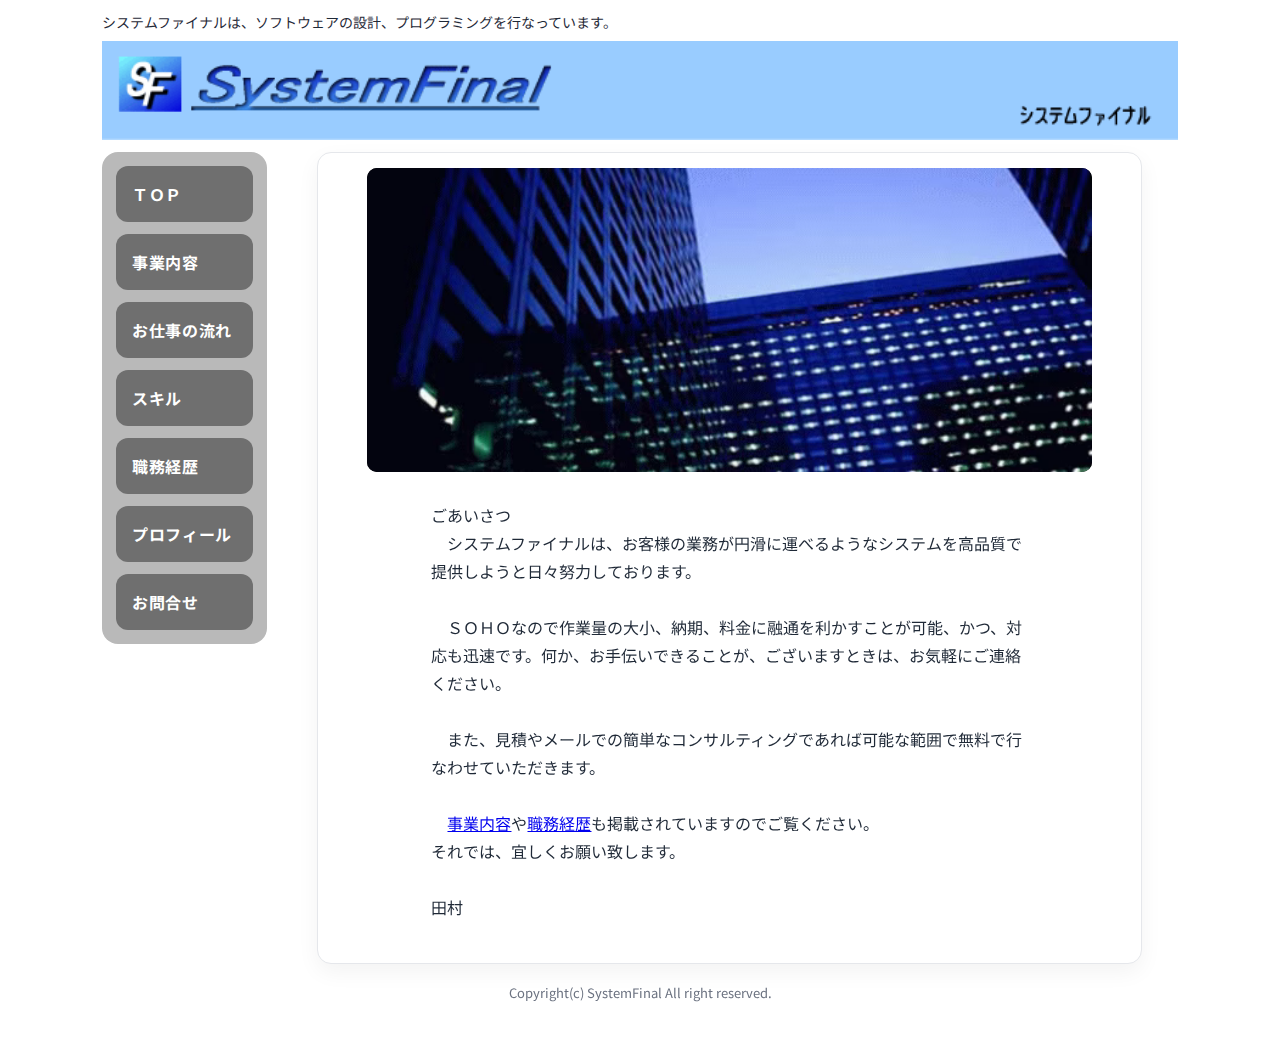
<file: index.html>
<!doctype html>
<html lang="ja">
<head>
<meta charset="UTF-8">
<meta name="viewport" content="width=device-width, initial-scale=1.0">
<title>Ｃ／Ｓ、ＷＥＢのデータベースシステム構築 :: システムファイナル （SOHO）</title>
<meta name="description" content="業務系システム／Web／データベース設計・開発（SystemFinal）">
<meta name="keywords" content="SOHO,se,在宅,請負,system,web,VB,.NET,asp,php,java,jsp,database,db,sql,mdb,excel,access,sqlserver,oracle,mysql,postgresql,データベース,ネットワーク,インターネット,イントラネット,ソフトウェア,コンサルティング,パソコン,コンピュータ,川崎,東急東横線,情報システム,システム開発">
<link rel="stylesheet" href="style.css">
<link href="https://fonts.googleapis.com/css2?family=Noto+Sans+JP:wght@400;600;700&display=swap" rel="stylesheet">
</head>
<body>
<div class="sf-shell">
  <div class="sf-topline">システムファイナルは、ソフトウェアの設計、プログラミングを行なっています。</div>
  <div class='sf-banner'><img src='SystemFinal_Banner.gif' alt='SystemFinal'></div>

  <div class="sf-layout">
    <aside class="sf-sidebar">
      <nav id="menu1">
        <ul>
	  <li><a href="index.html">ＴＯＰ</a></li>
	  <li><a href="sub1.html">事業内容</a></li>
	  <li><a href="sub2.html">お仕事の流れ</a></li>
	  <li><a href="sub3.html">スキル</a></li>
	  <li><a href="sub4.html">職務経歴</a></li>
	  <li><a href="sub5.html">プロフィール</a></li>
	  <li><a href="sub7.html">お問合せ</a></li>
	  </ul>
      </nav>
    </aside>

    <main class="sf-main">
      <div class="sf-card">
        <TABLE class="sf-page-title" border="0" align="center" bgcolor="#ffffff">
        <TBODY>
          <TR>
            <TD align="center" valign="middle" bgcolor="#ffffff" width="24"></TD>
            <TD width="596">
		
<div class="sf-hero">
  <video class="sf-hero-video" autoplay loop muted playsinline>
    <source src="TopImage.webm" type="video/webm">
    <!-- Fallback (if video not supported) -->
  </video>
</div>

            </TD>
            <TD align="center" valign="middle" bgcolor="#ffffff" width="24"></TD>
          </TR>
        </TBODY>
      </TABLE>

      <TABLE border="0" align="center" cellpadding="0" cellspacing="0" class="hpb-lb-tb1">
        <TBODY>

          <TR>
            <TD colspan="2" class="hpb-lb-tb1-cell3"><BR>


            <TABLE width="596" border="0" cellpadding="0" cellspacing="0">
              <TBODY>
                <TR>
                  <TD class="hpb-subh02-cell0">ごあいさつ</TD>
                </TR>
              </TBODY>
            </TABLE>

            <TABLE width="596" border="0" cellpadding="0" cellspacing="0">
              <TBODY>
                <TR>
                  <TD align="left" valign="top" class="hpb-dp-tb1-cell0"  width="396">
                  　システムファイナルは、お客様の業務が円滑に運べるようなシステムを高品質で提供しようと日々努力しております。<BR><BR>
                  　ＳＯＨＯなので作業量の大小、納期、料金に融通を利かすことが可能、かつ、対応も迅速です。何か、お手伝いできることが、ございますときは、お気軽にご連絡ください。<BR><BR>
                  　また、見積やメールでの簡単なコンサルティングであれば可能な範囲で無料で行なわせていただきます。<BR><BR>
　<a href="sub1.html" class="hpb-vmenu1-link0a">事業内容</a>や<a href="sub4.html" class="hpb-vmenu1-link0a">職務経歴</a>も掲載されていますのでご覧ください。<BR>
                  それでは、宜しくお願い致します。<BR><BR>田村</TD>
                </TR>
              </TBODY>
            </TABLE>

            <BR>

            </TD>
          </TR>

        </TBODY>
      </TABLE>
      </div>
    </main>
  </div>

  <div class="sf-footer">Copyright(c) SystemFinal All right reserved.</div>
</div>

<script>
  // Slow down hero video to ~1/3 speed
  (function(){
    const sfVideo = document.querySelector('.sf-hero-video');
    if (sfVideo) sfVideo.playbackRate = 0.0625;
  })();
</script>

</body>
</html>
</file>
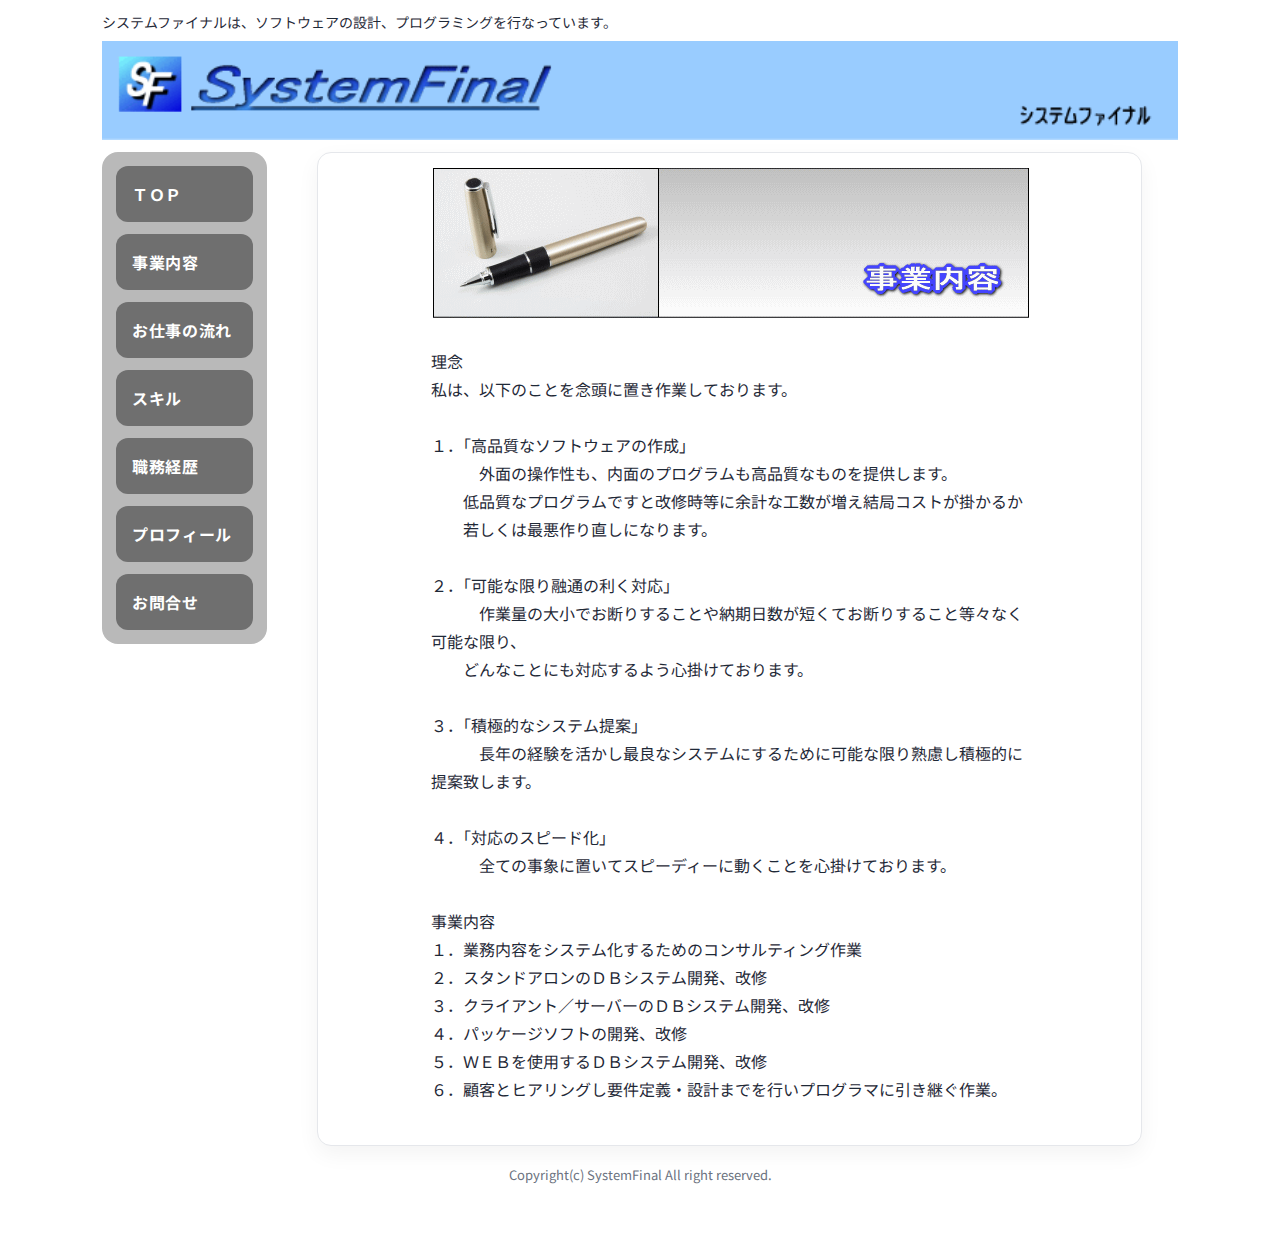
<file: sub1.html>
<!doctype html>
<html lang="ja">
<head>
<meta charset="UTF-8">
<meta name="viewport" content="width=device-width, initial-scale=1.0">
<title>Ｃ／Ｓ、ＷＥＢのデータベースシステム構築 :: システムファイナル （SOHO）</title>
<meta name="description" content="業務系システム／Web／データベース設計・開発（SystemFinal）">
<meta name="keywords" content="SOHO,se,在宅,請負,system,web,VB,.NET,asp,php,java,jsp,database,db,sql,mdb,access,sqlserver,oracle,mysql,postgresql,データベース,ネットワーク,インターネット,イントラネット,ソフトウェア,コンサルティング,パソコン,コンピュータ,川崎,東急東横線,情報システム,システム開発">
<link rel="stylesheet" href="style.css">
<link href="https://fonts.googleapis.com/css2?family=Noto+Sans+JP:wght@400;600;700&display=swap" rel="stylesheet">
</head>
<body>
<div class="sf-shell">
  <div class="sf-topline">システムファイナルは、ソフトウェアの設計、プログラミングを行なっています。</div>
  <div class='sf-banner'><img src='SystemFinal_Banner.gif' alt='SystemFinal'></div>

  <div class="sf-layout">
    <aside class="sf-sidebar">
      <nav id="menu1">
        <ul>
	  <li><a href="index.html">ＴＯＰ</a></li>
	  <li><a href="sub1.html">事業内容</a></li>
	  <li><a href="sub2.html">お仕事の流れ</a></li>
	  <li><a href="sub3.html">スキル</a></li>
	  <li><a href="sub4.html">職務経歴</a></li>
	  <li><a href="sub5.html">プロフィール</a></li>
	  <li><a href="sub7.html">お問合せ</a></li>
	  </ul>
      </nav>
    </aside>

    <main class="sf-main">
      <div class="sf-card">
        <TABLE class="sf-page-title" border="0" align="center" bgcolor="#ffffff">
        <TBODY>
          <TR>
            <TD align="center" valign="middle" bgcolor="#ffffff" width="24"></TD>
            <TD width="596"><IMG src="Jigyounaiyou.gif" alt="事業内容" width="596" height="150"></TD>
          </TR>
        </TBODY>
      </TABLE>

      <TABLE border="0" align="center" cellpadding="0" cellspacing="0" class="hpb-lb-tb1">
        <TBODY>
          <TR>
            <TD colspan="2" class="hpb-lb-tb1-cell3"><BR>
            <TABLE width="596" border="0" cellpadding="0" cellspacing="0">
              <TBODY>
                <TR>
                  <TD class="hpb-subh02-cell0">理念</TD>
                </TR>
              </TBODY>
            </TABLE>

            <TABLE width="596" border="0" cellpadding="0" cellspacing="0">
              <TBODY>
                <TR>
                  <TD align="left" valign="top" class="hpb-dp-tb1-cell0">
私は、以下のことを念頭に置き作業しております。<BR>
<BR>
１．「高品質なソフトウェアの作成」<BR>
　　　外面の操作性も、内面のプログラムも高品質なものを提供します。<BR>
　　低品質なプログラムですと改修時等に余計な工数が増え結局コストが掛かるか<BR>
　　若しくは最悪作り直しになります。<BR>
<BR>
２．「可能な限り融通の利く対応」<BR>
　　　作業量の大小でお断りすることや納期日数が短くてお断りすること等々なく可能な限り、<BR>
　　どんなことにも対応するよう心掛けております。<BR>
<BR>
３．「積極的なシステム提案」<BR>
　　　長年の経験を活かし最良なシステムにするために可能な限り熟慮し積極的に提案致します。<BR>
<BR>
４．「対応のスピード化」<BR>
　　　全ての事象に置いてスピーディーに動くことを心掛けております。<BR>
                  </TD>
                </TR>
              </TBODY>
            </TABLE>
            <BR>

            <TABLE width="596" border="0" cellpadding="0" cellspacing="0">
              <TBODY>
                <TR>
                  <TD class="hpb-subh02-cell0">事業内容</TD>
                </TR>
              </TBODY>
            </TABLE>

            <TABLE width="596" border="0" cellpadding="0" cellspacing="0">
              <TBODY>
                <TR>
                  <TD width="596" align="left" valign="top" class="hpb-dp-tb1-cell0">
１．業務内容をシステム化するためのコンサルティング作業<BR>
２．スタンドアロンのＤＢシステム開発、改修<BR>
３．クライアント／サーバーのＤＢシステム開発、改修<BR>
４．パッケージソフトの開発、改修<BR>
５．ＷＥＢを使用するＤＢシステム開発、改修<BR>
６．顧客とヒアリングし要件定義・設計までを行いプログラマに引き継ぐ作業。<BR>
                  </TD>
                </TR>
              </TBODY>
            </TABLE>
            <BR>

            </TD>
          </TR>
        </TBODY>
      </TABLE>
      </div>
    </main>
  </div>

  <div class="sf-footer">Copyright(c) SystemFinal All right reserved.</div>
</div>
</body>
</html>
</file>
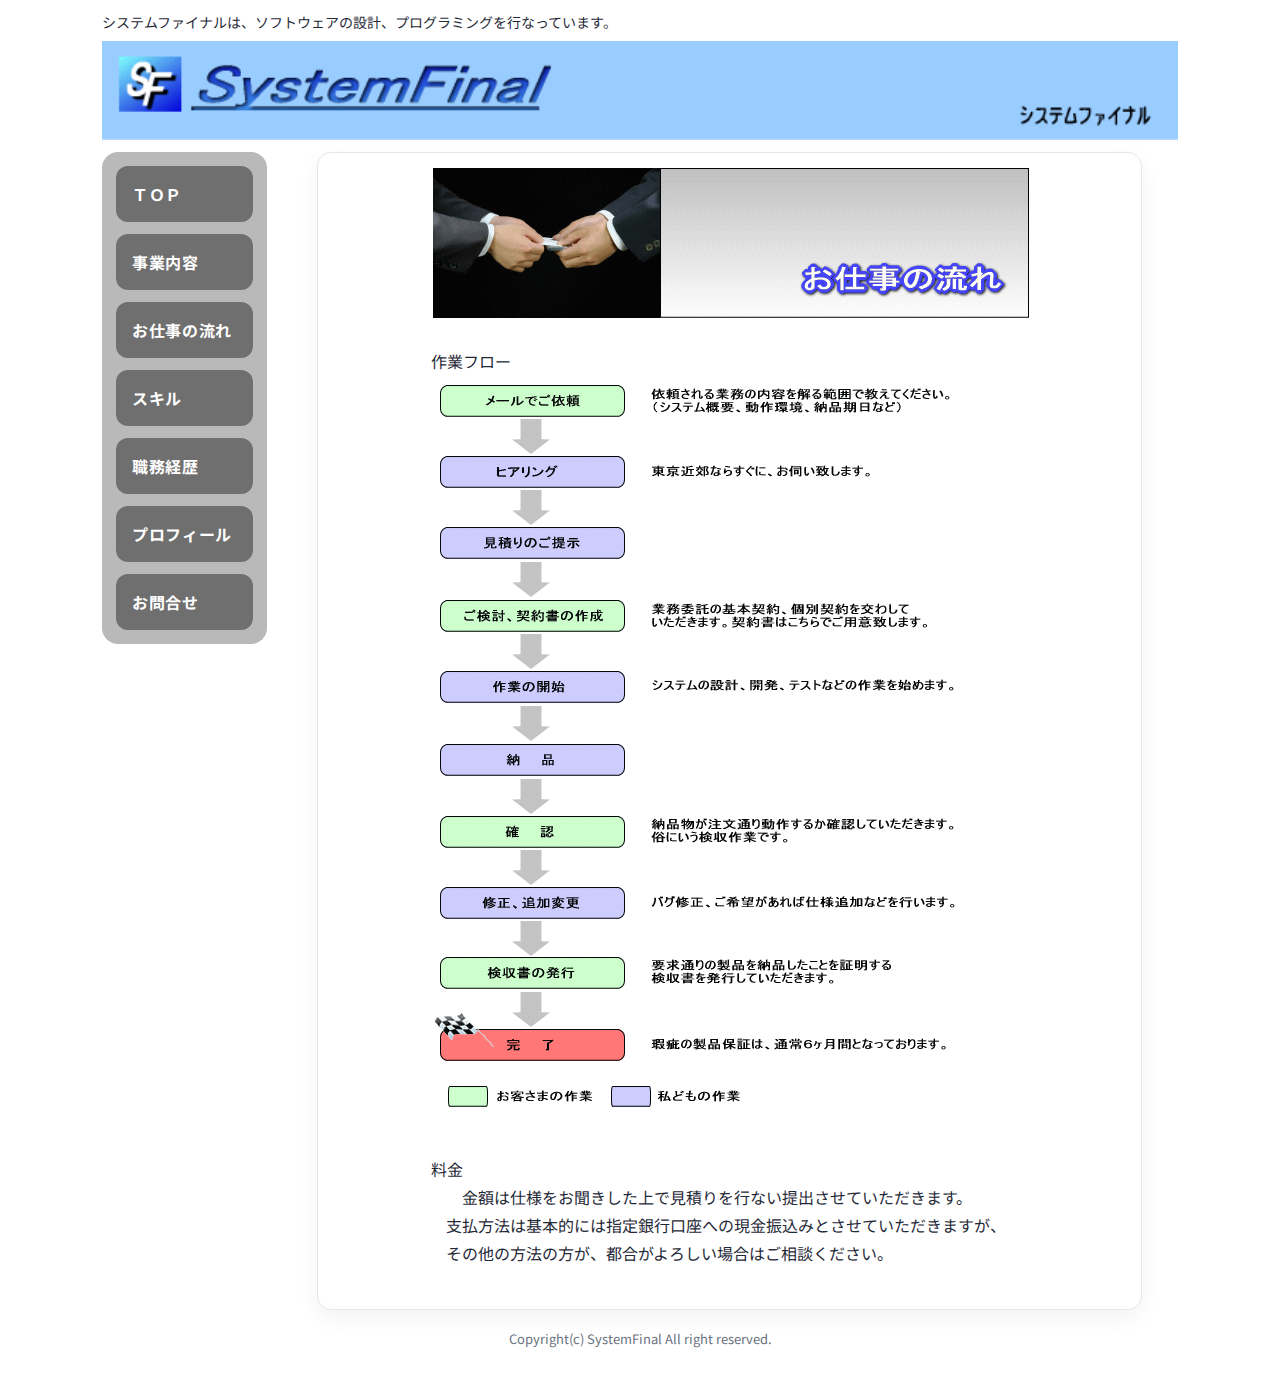
<file: sub2.html>
<!doctype html>
<html lang="ja">
<head>
<meta charset="UTF-8">
<meta name="viewport" content="width=device-width, initial-scale=1.0">
<title>Ｃ／Ｓ、ＷＥＢのデータベースシステム構築 :: システムファイナル （SOHO）</title>
<meta name="description" content="業務系システム／Web／データベース設計・開発（SystemFinal）">
<meta name="keywords" content="SOHO,se,在宅,請負,system,web,VB,.NET,asp,php,java,jsp,database,db,sql,mdb,access,sqlserver,oracle,mysql,postgresql,データベース,ネットワーク,インターネット,イントラネット,ソフトウェア,コンサルティング,パソコン,コンピュータ,川崎,東急東横線,情報システム,システム開発">
<link rel="stylesheet" href="style.css">
<link href="https://fonts.googleapis.com/css2?family=Noto+Sans+JP:wght@400;600;700&display=swap" rel="stylesheet">
</head>
<body>
<div class="sf-shell">
  <div class="sf-topline">システムファイナルは、ソフトウェアの設計、プログラミングを行なっています。</div>
  <div class='sf-banner'><img src='SystemFinal_Banner.gif' alt='SystemFinal'></div>

  <div class="sf-layout">
    <aside class="sf-sidebar">
      <nav id="menu1">
        <ul>
	  <li><a href="index.html">ＴＯＰ</a></li>
	  <li><a href="sub1.html">事業内容</a></li>
	  <li><a href="sub2.html">お仕事の流れ</a></li>
	  <li><a href="sub3.html">スキル</a></li>
	  <li><a href="sub4.html">職務経歴</a></li>
	  <li><a href="sub5.html">プロフィール</a></li>
	  <li><a href="sub7.html">お問合せ</a></li>
	  </ul>
      </nav>
    </aside>

    <main class="sf-main">
      <div class="sf-card">
        <TABLE class="sf-page-title" border="0" align="center" bgcolor="#ffffff">
        <TBODY>
          <TR>
            <TD align="center" valign="middle" bgcolor="#ffffff" width="24"></TD>
            <TD width="596"><IMG src="Nagare.gif" alt="お仕事の流れ" width="596" height="150"></TD>
          </TR>
        </TBODY>
      </TABLE>

      <TABLE border="0" align="center" cellpadding="0" cellspacing="0" class="hpb-lb-tb1">
        <TBODY>
          <TR>
            <TD colspan="2" class="hpb-lb-tb1-cell3"><BR>
            <TABLE width="596" border="0" cellpadding="0" cellspacing="0">
              <TBODY>
                <TR>
                  <TD class="hpb-subh02-cell0">作業フロー</TD>
                </TR>
              </TBODY>
            </TABLE>
            <TABLE border="0" cellpadding="0" cellspacing="0">
              <TBODY>
                <TR>
                  <TD align="left" valign="top" width="596" class="Nagarezu-TD">
                    <IMG src="JobNagareZu.gif" alt="">
                  </TD>
                </TR>
              </TBODY>
            </TABLE>
            <BR>
            <TABLE width="596" border="0" cellpadding="0" cellspacing="0">
              <TBODY>
                <TR>
                  <TD class="hpb-subh02-cell0">料金</TD>
                </TR>
              </TBODY>
            </TABLE>
            <TABLE border="0" cellpadding="0" cellspacing="0">
              <TBODY>
                <TR>
                  <TD align="left" valign="top" width="566" class="hpb-dp-tb1-cell0">　金額は仕様をお聞きした上で見積りを行ない提出させていただきます。<BR>
支払方法は基本的には指定銀行口座への現金振込みとさせていただきますが、その他の方法の方が、都合がよろしい場合はご相談ください。<BR></TD>
                </TR>
              </TBODY>
            </TABLE>
            <BR>
            </TD>
          </TR>
        </TBODY>
      </TABLE>
      </div>
    </main>
  </div>

  <div class="sf-footer">Copyright(c) SystemFinal All right reserved.</div>
</div>
</body>
</html>
</file>
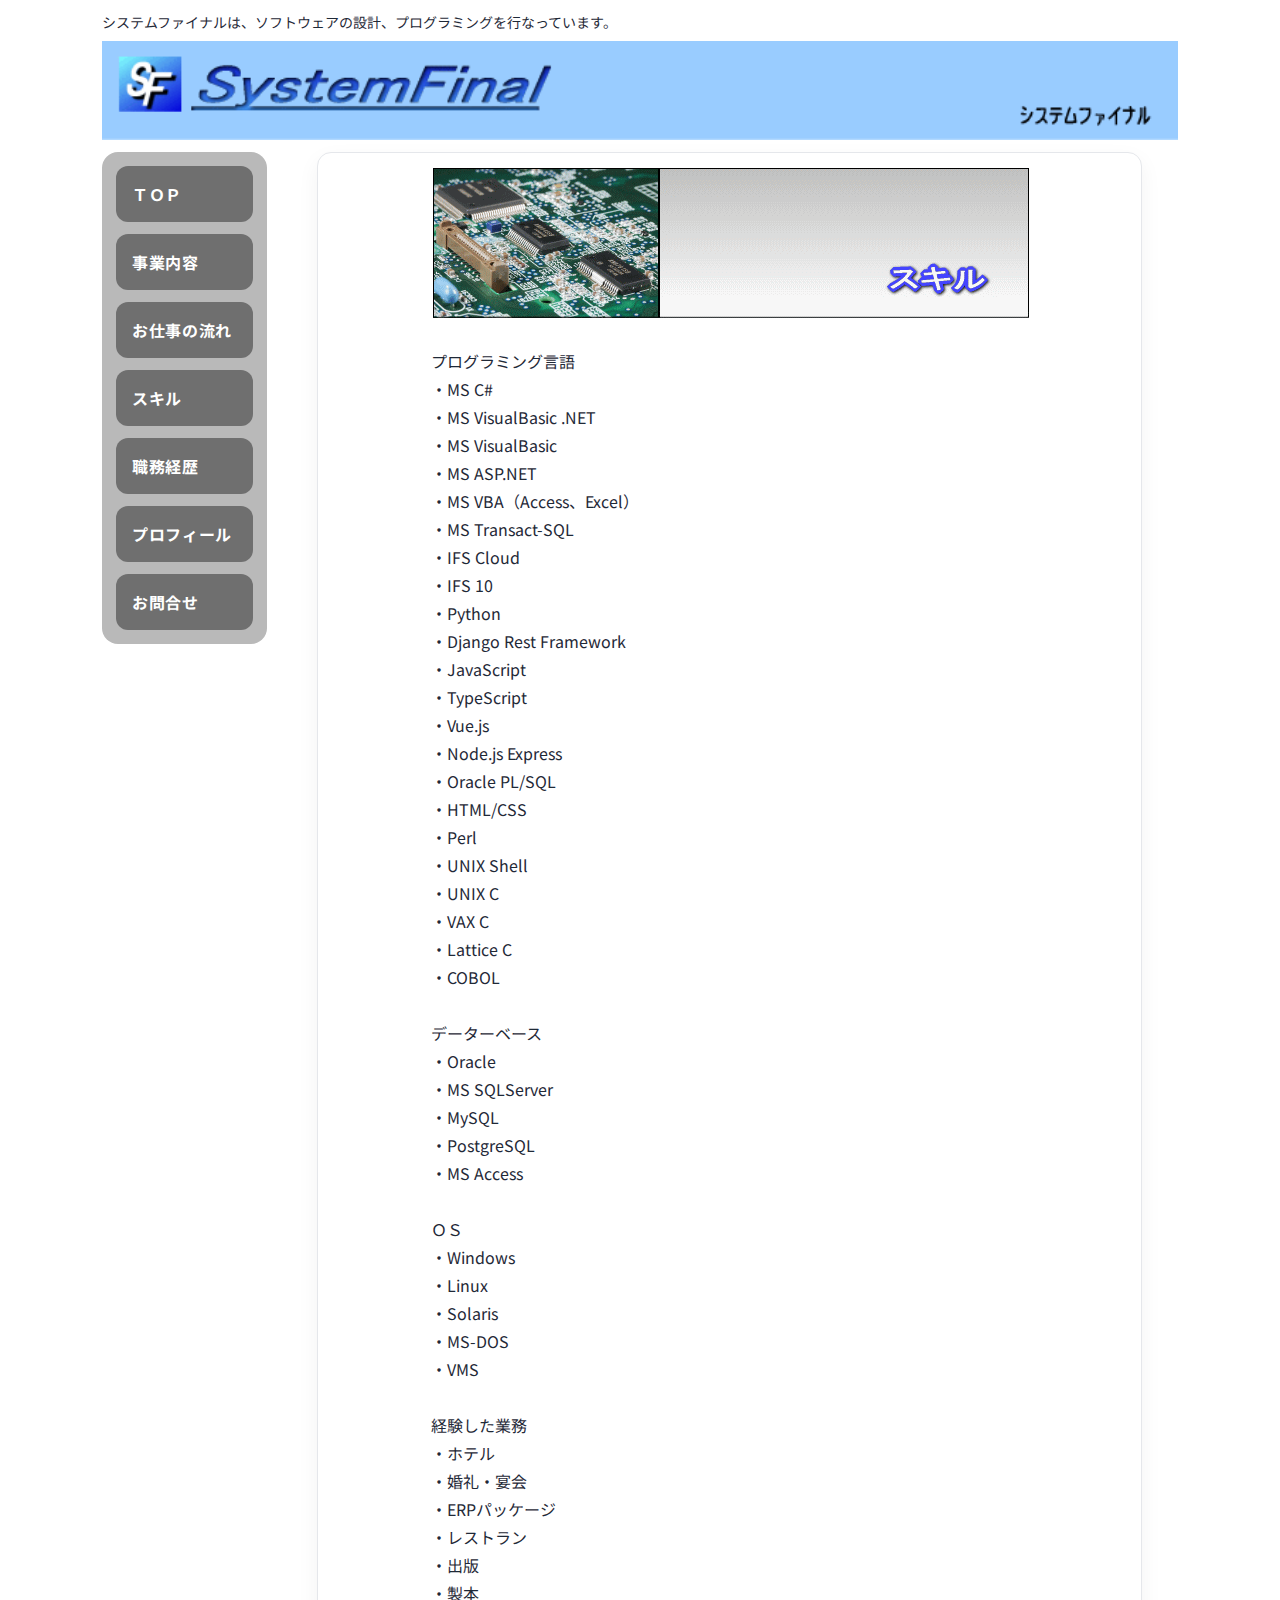
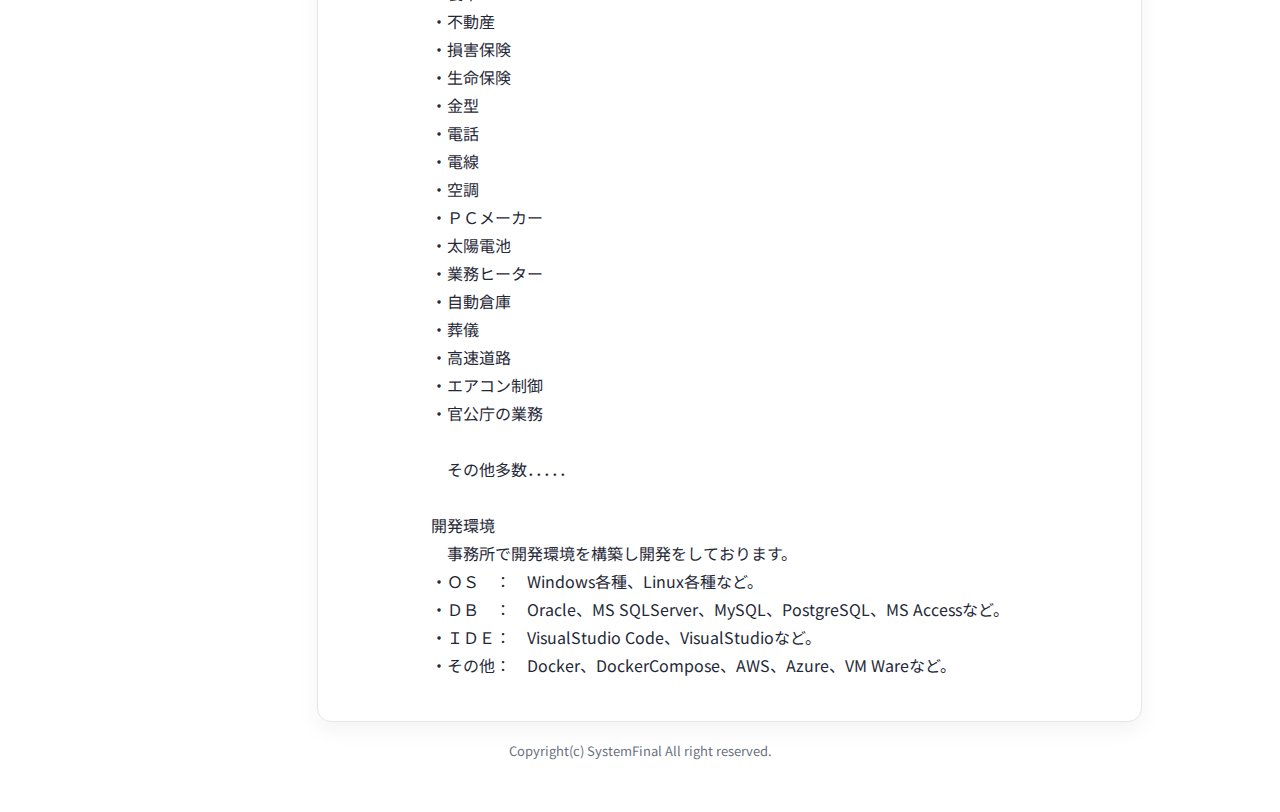
<file: sub3.html>
<!doctype html>
<html lang="ja">
<head>
<meta charset="UTF-8">
<meta name="viewport" content="width=device-width, initial-scale=1.0">
<title>Ｃ／Ｓ、ＷＥＢのデータベースシステム構築 :: システムファイナル （SOHO）</title>
<meta name="description" content="業務系システム／Web／データベース設計・開発（SystemFinal）">
<meta name="keywords" content="SOHO,se,在宅,請負,system,web,VB,.NET,asp,php,java,jsp,database,db,sql,mdb,access,sqlserver,oracle,mysql,postgresql,データベース,ネットワーク,インターネット,イントラネット,ソフトウェア,コンサルティング,パソコン,コンピュータ,川崎,東急東横線,情報システム,システム開発">
<link rel="stylesheet" href="style.css">
<link href="https://fonts.googleapis.com/css2?family=Noto+Sans+JP:wght@400;600;700&display=swap" rel="stylesheet">
</head>
<body>
<div class="sf-shell">
  <div class="sf-topline">システムファイナルは、ソフトウェアの設計、プログラミングを行なっています。</div>
  <div class='sf-banner'><img src='SystemFinal_Banner.gif' alt='SystemFinal'></div>

  <div class="sf-layout">
    <aside class="sf-sidebar">
      <nav id="menu1">
        <ul>
	  <li><a href="index.html">ＴＯＰ</a></li>
	  <li><a href="sub1.html">事業内容</a></li>
	  <li><a href="sub2.html">お仕事の流れ</a></li>
	  <li><a href="sub3.html">スキル</a></li>
	  <li><a href="sub4.html">職務経歴</a></li>
	  <li><a href="sub5.html">プロフィール</a></li>
	  <li><a href="sub7.html">お問合せ</a></li>
	  </ul>
      </nav>
    </aside>

    <main class="sf-main">
      <div class="sf-card">
        <TABLE class="sf-page-title" border="0" >
        <TBODY>
          <TR>
            <TD width="24"></TD>
            <TD width="596"><IMG src="skill.gif" alt="スキル"></TD>
          </TR>
        </TBODY>
      </TABLE>

      <TABLE border="0" cellpadding="0" cellspacing="0" class="hpb-lb-tb0">
        <TBODY>
          <TR>
            <TD colspan="2" class="hpb-lb-tb1-cell3">

            <BR>
            <TABLE width="596" border="0" cellpadding="0" cellspacing="0">
              <TBODY>
                <TR>
                  <TD class="hpb-subh02-cell0">プログラミング言語</TD>
                </TR>
              </TBODY>
            </TABLE>
            <TABLE width="596" border="0" cellpadding="0" cellspacing="0">
              <TBODY>
                <TR>
                  <TD align="left" valign="top" class="hpb-dp-tb1-cell0a">
                 ・MS C#<BR>
                 ・MS VisualBasic .NET<BR>
                 ・MS VisualBasic<BR>
                 ・MS ASP.NET<BR>
                 ・MS VBA（Access、Excel）<BR>
                 ・MS Transact-SQL<BR>
                 ・IFS Cloud<BR>
                 ・IFS 10<BR>
                 ・Python<BR>
                 ・Django Rest Framework<BR>
                 ・JavaScript<BR>
                 ・TypeScript<BR>
                 ・Vue.js<BR>
                 ・Node.js Express<BR>
                 ・Oracle PL/SQL<BR>
                 ・HTML/CSS<BR>
                 ・Perl<BR>
                 ・UNIX Shell<BR>
                 ・UNIX C<BR>
                 ・VAX C<BR>
                 ・Lattice C<BR>
                 ・COBOL<BR>
                  </TD>
                </TR>
              </TBODY>
            </TABLE>

            <BR>
            <TABLE width="596" border="0" cellpadding="0" cellspacing="0">
              <TBODY>
                <TR>
                  <TD class="hpb-subh02-cell0">データーベース</TD>
                </TR>
              </TBODY>
            </TABLE>
            <TABLE width="596" border="0" cellpadding="0" cellspacing="0">
              <TBODY>
                <TR>
                  <TD align="left" valign="top" class="hpb-dp-tb1-cell0a">
                  ・Oracle<BR>
                  ・MS SQLServer<BR>
                  ・MySQL<BR>
                  ・PostgreSQL<BR>
                  ・MS Access<BR>
                  </TD>
                </TR>
              </TBODY>
            </TABLE>

            <BR>
            <TABLE width="596" border="0" cellpadding="0" cellspacing="0">
              <TBODY>
                <TR>
                  <TD class="hpb-subh02-cell0">ＯＳ</TD>
                </TR>
              </TBODY>
            </TABLE>
            <TABLE width="596" border="0" cellpadding="0" cellspacing="0">
              <TBODY>
                <TR>
                  <TD align="left" valign="top" class="hpb-dp-tb1-cell0a">
                  ・Windows<BR>
                  ・Linux<BR>
                  ・Solaris<BR>
                  ・MS-DOS<BR>
                  ・VMS<BR>
                  </TD>
                </TR>
              </TBODY>
            </TABLE>

            <BR>
            <TABLE width="596" border="0" cellpadding="0" cellspacing="0">
              <TBODY>
                <TR>
                  <TD class="hpb-subh02-cell0">経験した業務</TD>
                </TR>
              </TBODY>
            </TABLE>
            <TABLE width="596" border="0" cellpadding="0" cellspacing="0">
              <TBODY>
                <TR>
                  <TD align="left" valign="top" class="hpb-dp-tb1-cell0a">
                  ・ホテル<BR>
                  ・婚礼・宴会<BR>
                  ・ERPパッケージ<BR>
                  ・レストラン<BR>
                  ・出版<BR>
                  ・製本<BR>
                  ・不動産<BR>
                  ・損害保険<BR>
                  ・生命保険<BR>
                  ・金型<BR>
                  ・電話<BR>
                  ・電線<BR>
                  ・空調<BR>
                  ・ＰＣメーカー<BR>
                  ・太陽電池<BR>
                  ・業務ヒーター<BR>
                  ・自動倉庫<BR>
                  ・葬儀<BR>
                  ・高速道路<BR>
                  ・エアコン制御<BR>
                  ・官公庁の業務<BR><BR>
                  　その他多数．．．．．<BR>
                  </TD>
                </TR>
              </TBODY>
            </TABLE>

            <BR>
            <TABLE width="596" border="0" cellpadding="0" cellspacing="0">
              <TBODY>
                <TR>
                  <TD class="hpb-subh02-cell0">開発環境</TD>
                </TR>
              </TBODY>
            </TABLE>
            <TABLE width="596" border="0" cellpadding="0" cellspacing="0">
              <TBODY>
                <TR>
                  <TD align="left" valign="top" class="hpb-dp-tb1-cell0a">
                  　事務所で開発環境を構築し開発をしております。<BR>
                  ・ＯＳ　：　Windows各種、Linux各種など。<BR>
                  ・ＤＢ　：　Oracle、MS SQLServer、MySQL、PostgreSQL、MS Accessなど。<BR>
                  ・ＩＤＥ：　VisualStudio Code、VisualStudioなど。<BR>
                  ・その他：　Docker、DockerCompose、AWS、Azure、VM Wareなど。<BR>
                  </TD>
                </TR>
              </TBODY>
            </TABLE>

            <BR>
            </TD>
          </TR>
        </TBODY>
      </TABLE>
      </div>
    </main>
  </div>

  <div class="sf-footer">Copyright(c) SystemFinal All right reserved.</div>
</div>
</body>
</html>
</file>
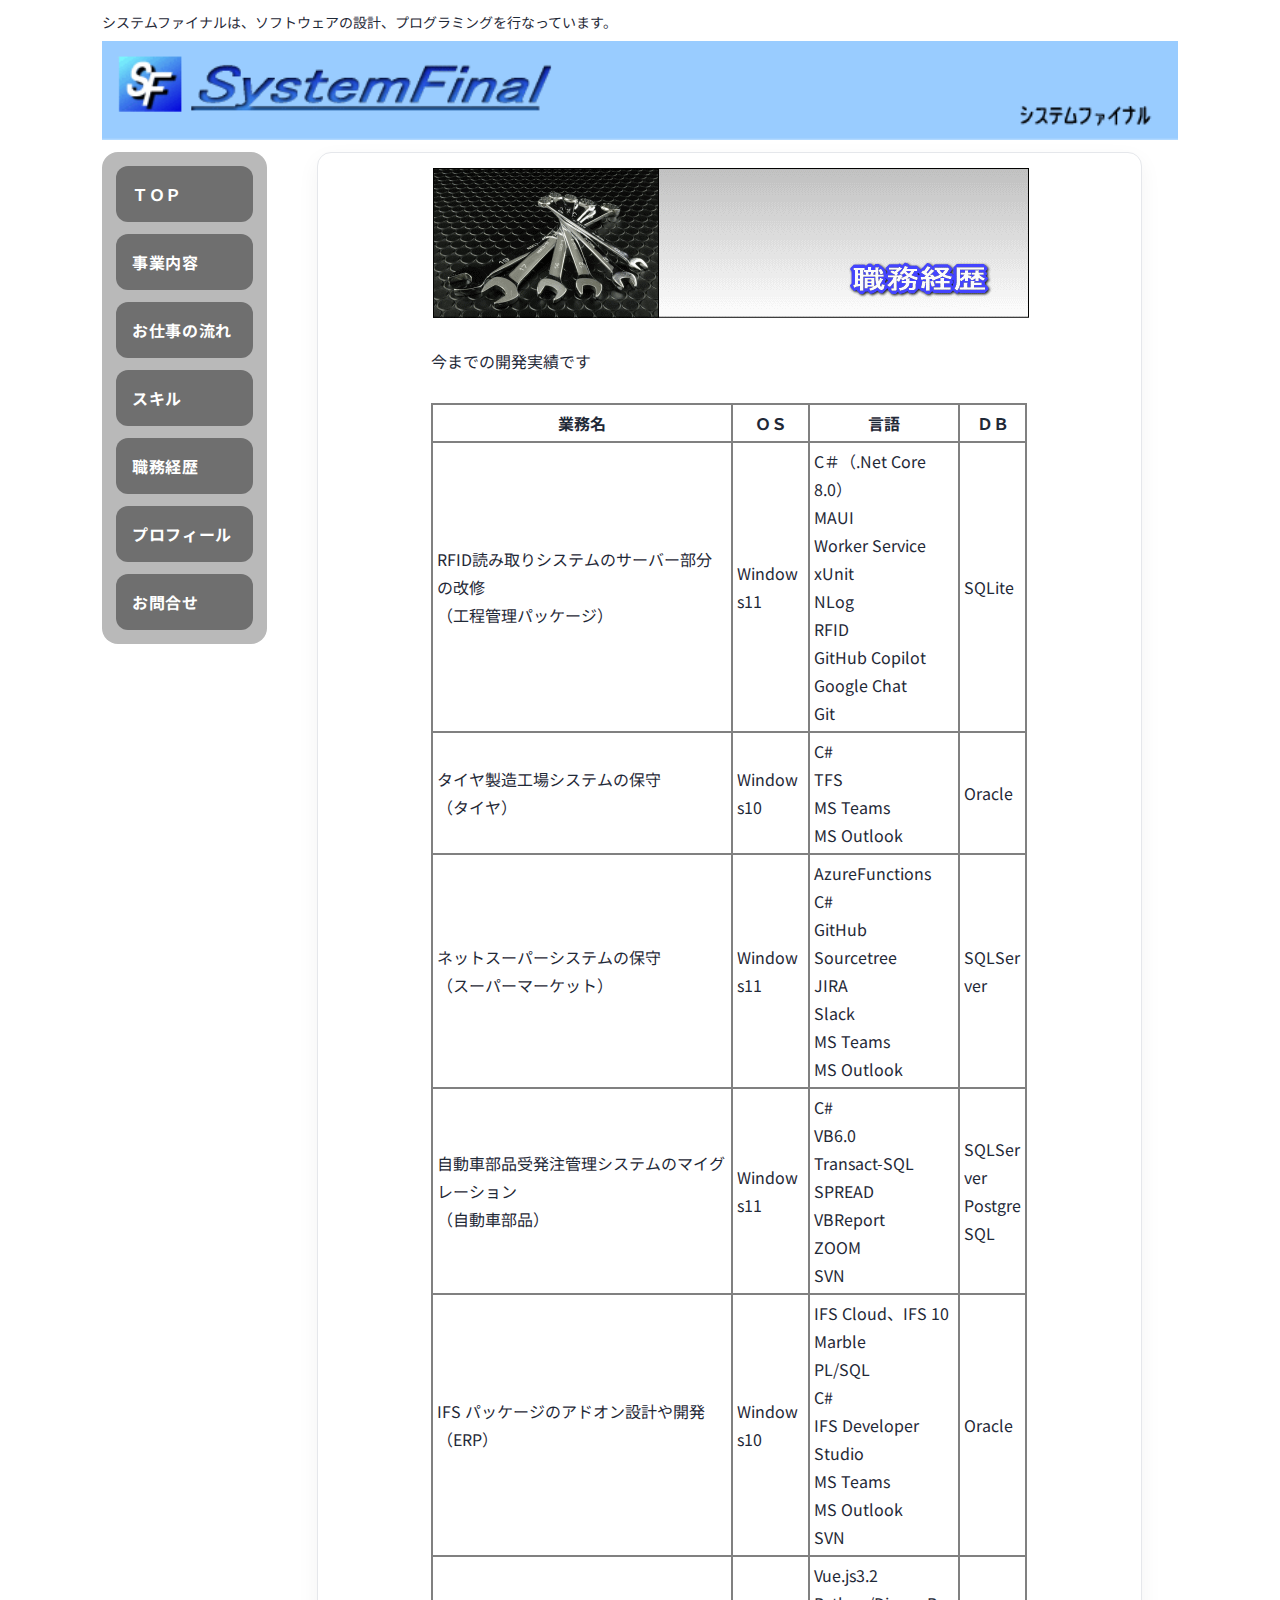
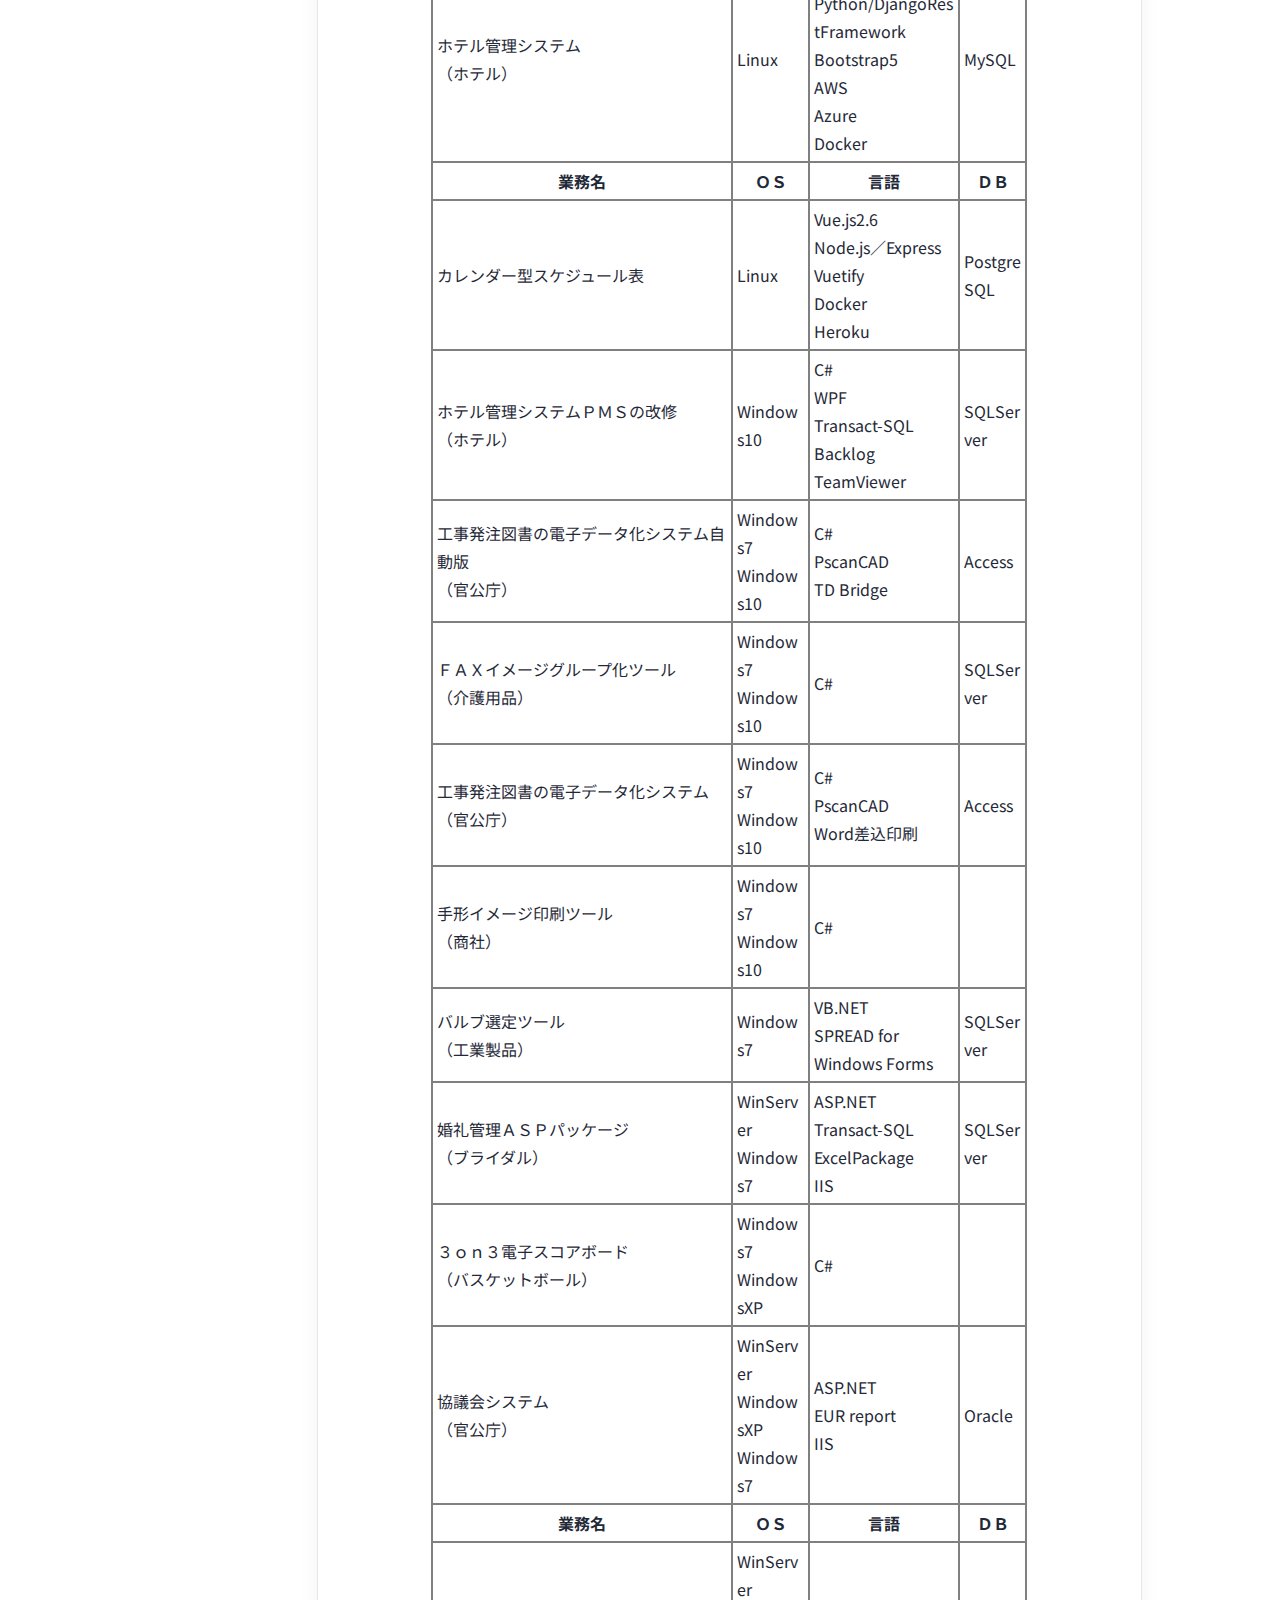
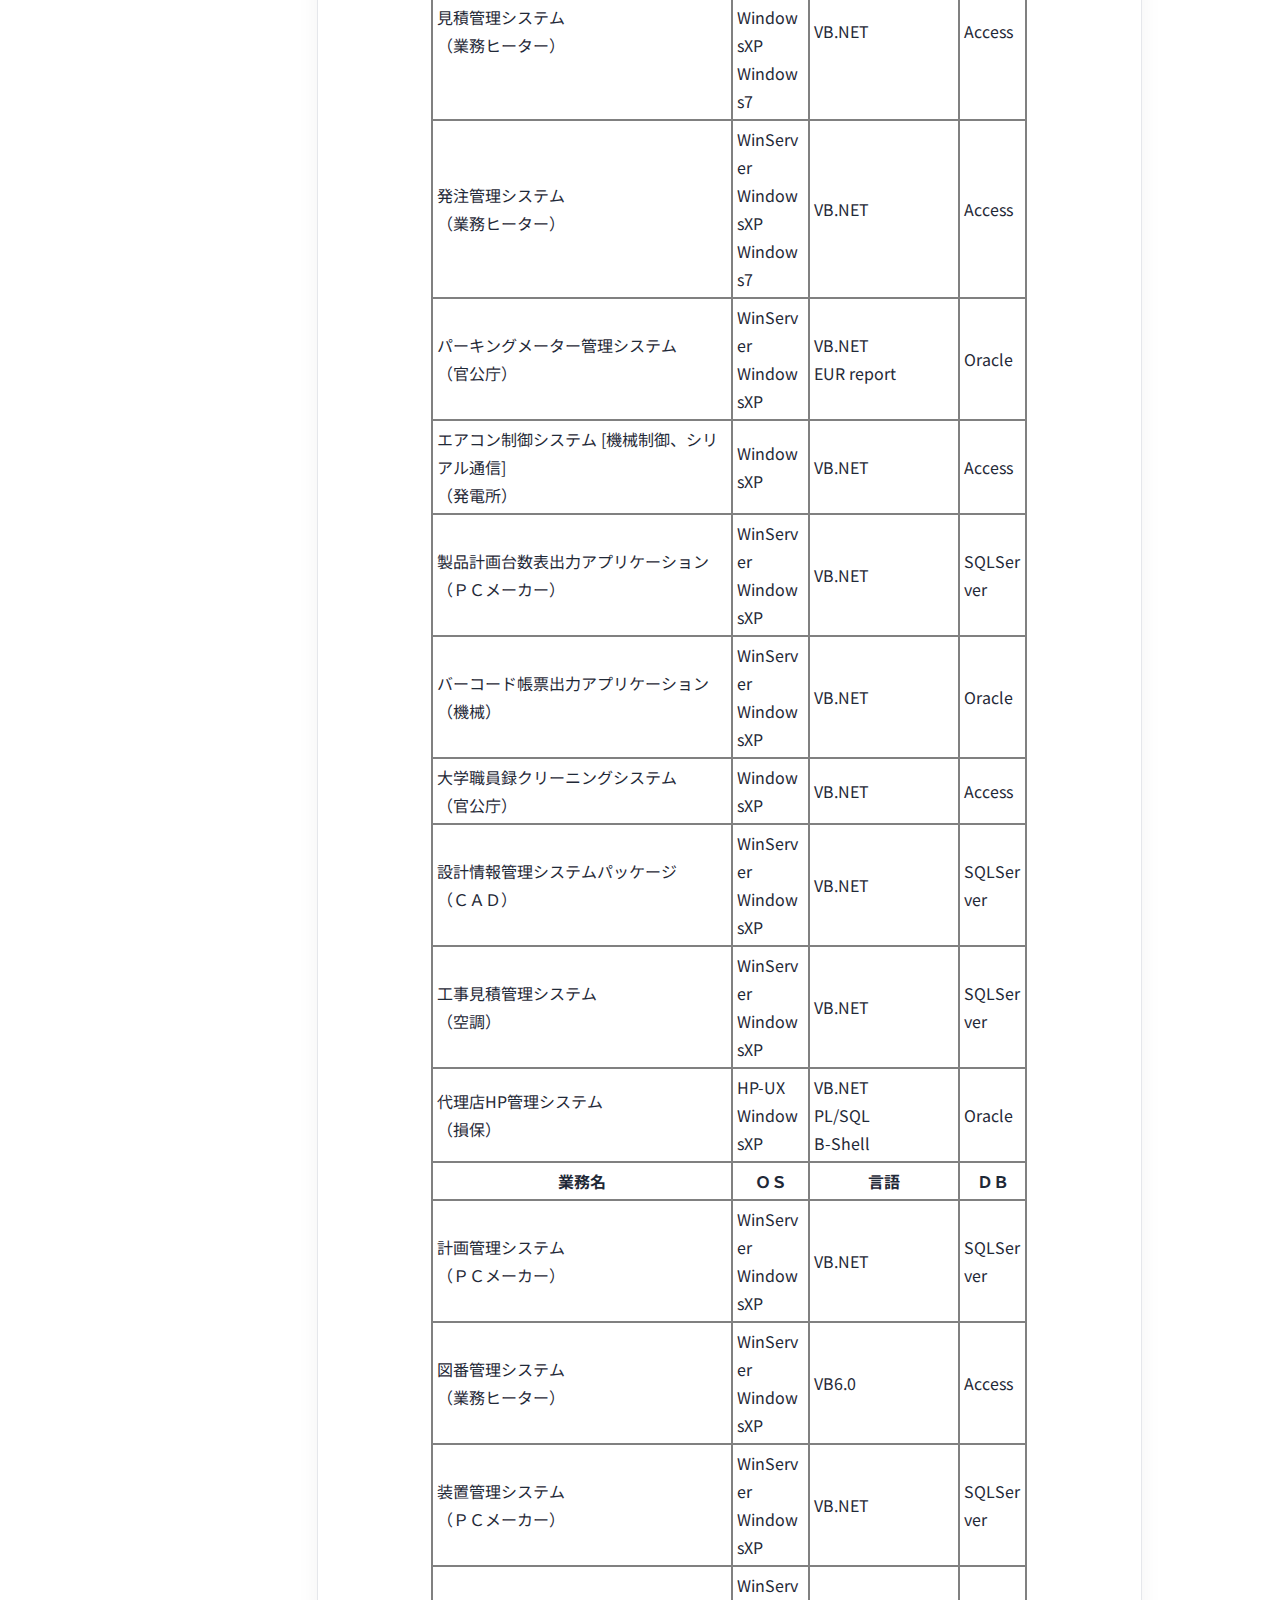
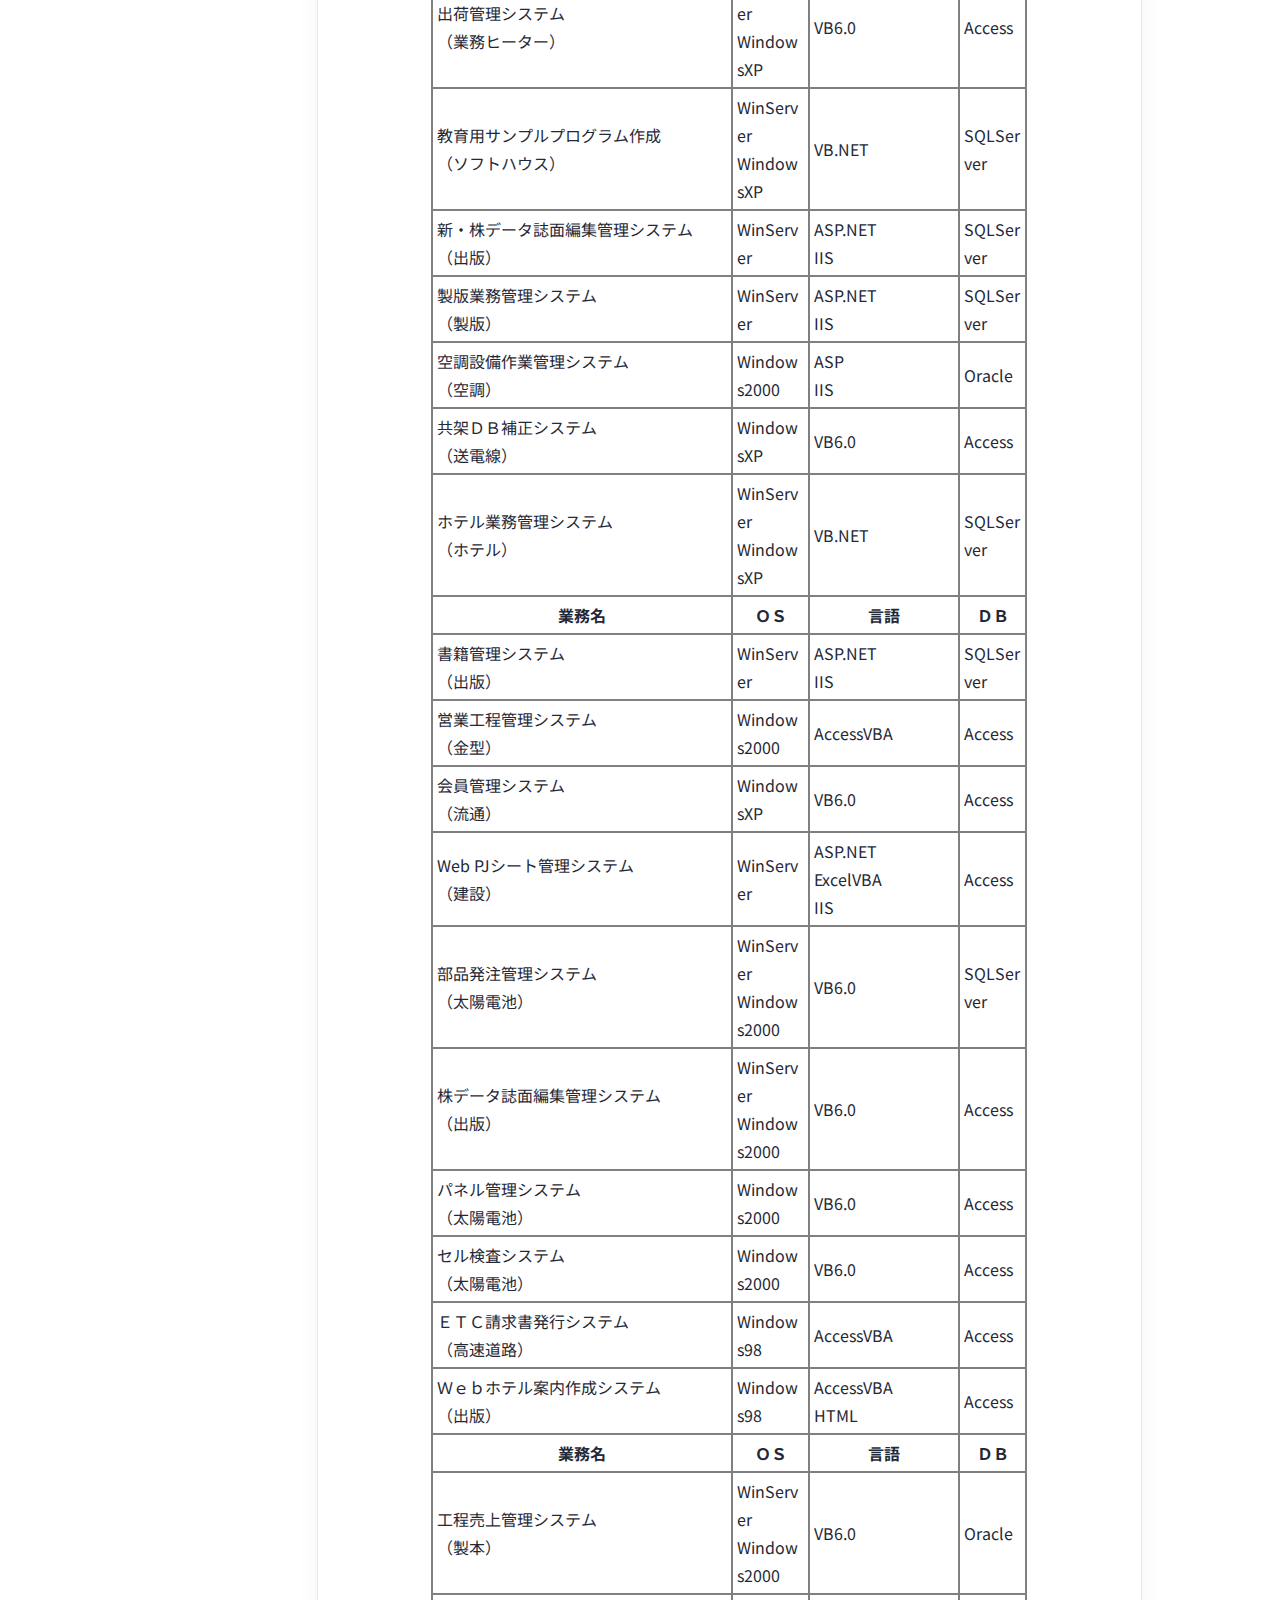
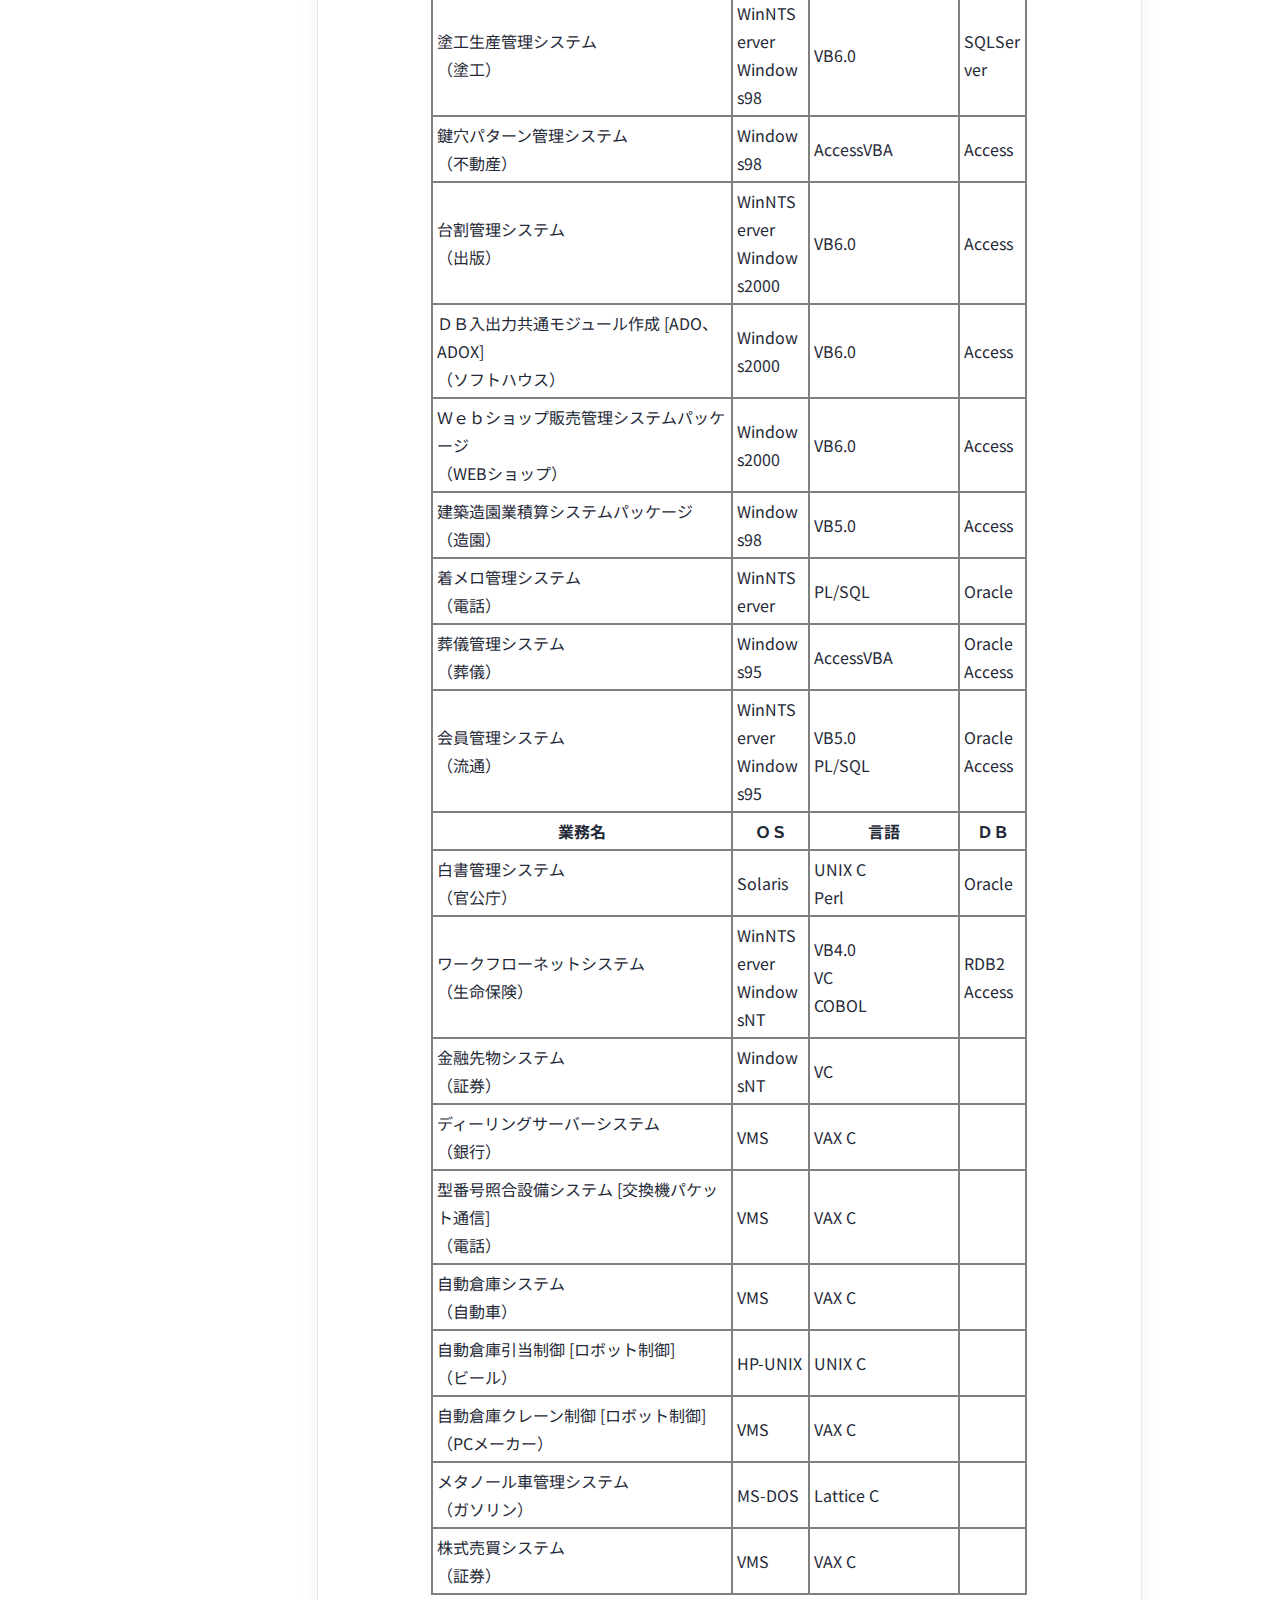
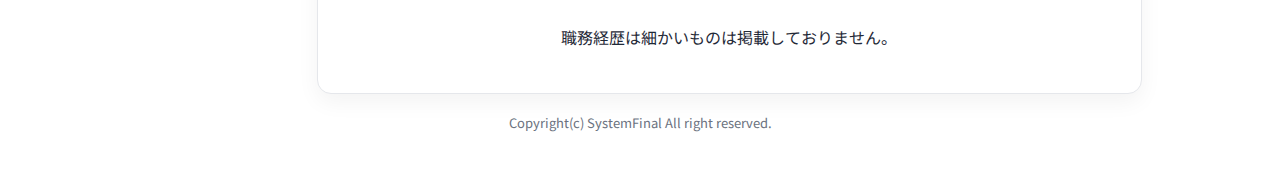
<file: sub4.html>
<!doctype html>
<html lang="ja">
<head>
<meta charset="UTF-8">
<meta name="viewport" content="width=device-width, initial-scale=1.0">
<title>Ｃ／Ｓ、ＷＥＢのデータベースシステム構築 :: システムファイナル （SOHO）</title>
<meta name="description" content="業務系システム／Web／データベース設計・開発（SystemFinal）">
<meta name="keywords" content="SOHO,se,在宅,請負,system,web,VB,.NET,asp,php,java,jsp,database,db,sql,mdb,access,sqlserver,oracle,mysql,postgresql,データベース,ネットワーク,インターネット,イントラネット,ソフトウェア,コンサルティング,パソコン,コンピュータ,川崎,東急東横線,情報システム,システム開発">
<link rel="stylesheet" href="style.css">
<link href="https://fonts.googleapis.com/css2?family=Noto+Sans+JP:wght@400;600;700&display=swap" rel="stylesheet">
</head>
<body class="sf-career">
<div class="sf-shell">
  <div class="sf-topline">システムファイナルは、ソフトウェアの設計、プログラミングを行なっています。</div>
  <div class='sf-banner'><img src='SystemFinal_Banner.gif' alt='SystemFinal'></div>

  <div class="sf-layout">
    <aside class="sf-sidebar">
      <nav id="menu1">
        <ul>
	  <li><a href="index.html">ＴＯＰ</a></li>
	  <li><a href="sub1.html">事業内容</a></li>
	  <li><a href="sub2.html">お仕事の流れ</a></li>
	  <li><a href="sub3.html">スキル</a></li>
	  <li><a href="sub4.html">職務経歴</a></li>
	  <li><a href="sub5.html">プロフィール</a></li>
	  <li><a href="sub7.html">お問合せ</a></li>
	  </ul>
      </nav>
    </aside>

    <main class="sf-main">
      <div class="sf-card">
        <div class="sf-table-wrap"><TABLE class="sf-page-title" border="0" >
        <TBODY>
          <TR>
            <TD width="24"></TD>
            <TD width="596"><IMG src="Keireki.gif" alt="職務経歴"></TD>
          </TR>
        </TBODY>
      </TABLE></div>

      <TABLE border="0" cellpadding="0" cellspacing="0" class="hpb-lb-tb0">
        <TBODY>
          <TR>
            <TD colspan="2" class="hpb-lb-tb1-cell3">

            <BR>
            <TABLE width="596" border="0" cellpadding="0" cellspacing="0">
              <TBODY>
                <TR>
                  <TD class="hpb-subh02-cell0">今までの開発実績です</TD>
                </TR>
              </TBODY>
            </TABLE><BR>

              <TABLE class="hpb-dp-tb1-cell0c" width="596" border="1" cellspacing=0 cellpadding=4 bordercolor="Gray">
                <TBODY> 

                <TR class="hpb-tr-shoku"> 
                  <TH height="20">業務名</TH>
                  <TH>ＯＳ</TH>
                  <TH>言語</TH>
                  <TH>ＤＢ</TH>
                </TR>

                <TR> 
                  <TD height="30"> 
                    <div align="left">RFID読み取りシステムのサーバー部分の改修<BR>（工程管理パッケージ）</div>
                  </TD>
                  <TD> 
                    <div align="left">Windows11</div>
                  </TD>
                  <TD> 
                    <div align="left">C＃（.Net Core 8.0）<BR>MAUI<BR>Worker Service<BR>xUnit<BR>NLog<BR>RFID<BR>GitHub Copilot<BR>Google Chat<BR>Git</div>
                  </TD>
                  <TD> 
                    <div align="left">SQLite</div>
                  </TD>
                </TR>

                <TR> 
                  <TD height="30"> 
                    <div align="left">タイヤ製造工場システムの保守<BR>（タイヤ）</div>
                  </TD>
                  <TD> 
                    <div align="left">Windows10</div>
                  </TD>
                  <TD> 
                    <div align="left">C#<BR>TFS<BR>MS Teams<BR>MS Outlook</div>
                  </TD>
                  <TD> 
                    <div align="left">Oracle</div>
                  </TD>
                </TR>

                <TR> 
                  <TD height="30"> 
                    <div align="left">ネットスーパーシステムの保守<BR>（スーパーマーケット）</div>
                  </TD>
                  <TD> 
                    <div align="left">Windows11</div>
                  </TD>
                  <TD> 
                    <div align="left">AzureFunctions<BR>C#<BR>GitHub<BR>Sourcetree<BR>JIRA<BR>Slack<BR>MS Teams<BR>MS Outlook</div>
                  </TD>
                  <TD> 
                    <div align="left">SQLServer</div>
                  </TD>
                </TR>

                <TR> 
                  <TD height="30"> 
                    <div align="left">自動車部品受発注管理システムのマイグレーション<BR>（自動車部品）</div>
                  </TD>
                  <TD> 
                    <div align="left">Windows11</div>
                  </TD>
                  <TD> 
                    <div align="left">C#<BR>VB6.0<BR>Transact-SQL<BR>SPREAD<BR>VBReport<BR>ZOOM<BR>SVN</div>
                  </TD>
                  <TD> 
                    <div align="left">SQLServer<BR>PostgreSQL</div>
                  </TD>
                </TR>

                <TR> 
                  <TD height="30"> 
                    <div align="left">IFS パッケージのアドオン設計や開発<BR>（ERP）</div>
                  </TD>
                  <TD> 
                    <div align="left">Windows10</div>
                  </TD>
                  <TD> 
                    <div align="left">IFS Cloud、IFS 10<BR>Marble<BR>PL/SQL<BR>C#<BR>IFS Developer Studio<BR>MS Teams<BR>MS Outlook<BR>SVN</div>
                  </TD>
                  <TD> 
                    <div align="left">Oracle</div>
                  </TD>
                </TR>

                <TR> 
                  <TD height="30"> 
                    <div align="left">ホテル管理システム<BR>（ホテル）</div>
                  </TD>
                  <TD> 
                    <div align="left">Linux</div>
                  </TD>
                  <TD> 
                    <div align="left">Vue.js3.2<BR>Python/DjangoRestFramework<BR>Bootstrap5<BR>AWS<BR>Azure<BR>Docker</div>
                  </TD>
                  <TD> 
                    <div align="left">MySQL</div>
                  </TD>
                </TR>

                <TR class="hpb-tr-shoku"> 
                  <TH height="20">業務名</TH>
                  <TH>ＯＳ</TH>
                  <TH>言語</TH>
                  <TH>ＤＢ</TH>
                </TR>

                <TR> 
                  <TD height="30"> 
                    <div align="left">カレンダー型スケジュール表</div>
                  </TD>
                  <TD> 
                    <div align="left">Linux</div>
                  </TD>
                  <TD> 
                    <div align="left">Vue.js2.6<BR>Node.js／Express<BR>Vuetify<BR>Docker<BR>Heroku</div>
                  </TD>
                  <TD> 
                    <div align="left">PostgreSQL</div>
                  </TD>
                </TR>

                <TR> 
                  <TD height="30"> 
                    <div align="left">ホテル管理システムＰＭＳの改修<BR>
                      （ホテル）</div>
                  </TD>
                  <TD> 
                    <div align="left">Windows10</div>
                  </TD>
                  <TD> 
                    <div align="left">C#<BR>WPF<BR>Transact-SQL<BR>Backlog<BR>TeamViewer</div>
                  </TD>
                  <TD> 
                    <div align="left">SQLServer</div>
                  </TD>
                </TR>

                <TR> 
                  <TD height="30"> 
                    <div align="left">工事発注図書の電子データ化システム自動版<BR>
                      （官公庁）</div>
                  </TD>
                  <TD> 
                    <div align="left">Windows7<BR>Windows10</div>
                  </TD>
                  <TD> 
                    <div align="left">C#<BR>PscanCAD<BR>TD Bridge</div>
                  </TD>
                  <TD> 
                    <div align="left">Access</div>
                  </TD>
                </TR>

                <TR> 
                  <TD height="30"> 
                    <div align="left">ＦＡＸイメージグループ化ツール<BR>
                      （介護用品）</div>
                  </TD>
                  <TD> 
                    <div align="left">Windows7<BR>Windows10</div>
                  </TD>
                  <TD> 
                    <div align="left">C#</div>
                  </TD>
                  <TD> 
                    <div align="left">SQLServer</div>
                  </TD>
                </TR>

                <TR> 
                  <TD height="30"> 
                    <div align="left">工事発注図書の電子データ化システム<BR>
                      （官公庁）</div>
                  </TD>
                  <TD> 
                    <div align="left">Windows7<BR>Windows10</div>
                  </TD>
                  <TD> 
                    <div align="left">C#<BR>PscanCAD<BR>Word差込印刷</div>
                  </TD>
                  <TD> 
                    <div align="left">Access</div>
                  </TD>
                </TR>

                <TR> 
                  <TD height="30"> 
                    <div align="left">手形イメージ印刷ツール<BR>
                      （商社）</div>
                  </TD>
                  <TD> 
                    <div align="left">Windows7<BR>Windows10</div>
                  </TD>
                  <TD> 
                    <div align="left">C#</div>
                  </TD>
                  <TD> 
                    <div align="left">　</div>
                  </TD>
                </TR>

                <TR> 
                  <TD height="30"> 
                    <div align="left">バルブ選定ツール<BR>
                      （工業製品）</div>
                  </TD>
                  <TD> 
                    <div align="left">Windows7</div>
                  </TD>
                  <TD> 
                    <div align="left">VB.NET<BR>SPREAD for Windows Forms</div>
                  </TD>
                  <TD> 
                    <div align="left">SQLServer</div>
                  </TD>
                </TR>

                <TR> 
                  <TD height="30"> 
                    <div align="left">婚礼管理ＡＳＰパッケージ<BR>
                      （ブライダル）</div>
                  </TD>
                  <TD> 
                    <div align="left">WinServer<BR>Windows7</div>
                  </TD>
                  <TD> 
                    <div align="left">ASP.NET<BR>Transact-SQL<BR>ExcelPackage<BR>IIS</div>
                  </TD>
                  <TD> 
                    <div align="left">SQLServer</div>
                  </TD>
                </TR>

                <TR> 
                  <TD height="30"> 
                    <div align="left">３ｏｎ３電子スコアボード<BR>
                      （バスケットボール）</div>
                  </TD>
                  <TD> 
                    <div align="left">Windows7<BR>WindowsXP</div>
                  </TD>
                  <TD> 
                    <div align="left">C#</div>
                  </TD>
                  <TD> 
                    <div align="left">　</div>
                  </TD>
                </TR>

                <TR> 
                  <TD height="30"> 
                    <div align="left">協議会システム<BR>
                      （官公庁）</div>
                  </TD>
                  <TD> 
                    <div align="left">WinServer<BR>WindowsXP<BR>Windows7</div>
                  </TD>
                  <TD> 
                    <div align="left">ASP.NET<BR>EUR report<BR>IIS</div>
                  </TD>
                  <TD> 
                    <div align="left">Oracle</div>
                  </TD>
                </TR>

                <TR class="hpb-tr-shoku"> 
                  <TH height="20">業務名</TH>
                  <TH>ＯＳ</TH>
                  <TH>言語</TH>
                  <TH>ＤＢ</TH>
                </TR>

                <TR> 
                  <TD height="30"> 
                    <div align="left">見積管理システム<BR>
                      （業務ヒーター）</div>
                  </TD>
                  <TD> 
                    <div align="left">WinServer<BR>WindowsXP<BR>Windows7</div>
                  </TD>
                  <TD> 
                    <div align="left">VB.NET</div>
                  </TD>
                  <TD> 
                    <div align="left">Access</div>
                  </TD>
                </TR>

                <TR> 
                  <TD height="30"> 
                    <div align="left">発注管理システム<BR>
                      （業務ヒーター）</div>
                  </TD>
                  <TD> 
                    <div align="left">WinServer<BR>WindowsXP<BR>Windows7</div>
                  </TD>
                  <TD> 
                    <div align="left">VB.NET</div>
                  </TD>
                  <TD> 
                    <div align="left">Access</div>
                  </TD>
                </TR>

                <TR> 
                  <TD height="30"> 
                    <div align="left">パーキングメーター管理システム<BR>
                      （官公庁）</div>
                  </TD>
                  <TD> 
                    <div align="left">WinServer<BR>WindowsXP</div>
                  </TD>
                  <TD> 
                    <div align="left">VB.NET<BR>EUR report</div>
                  </TD>
                  <TD> 
                    <div align="left">Oracle</div>
                  </TD>
                </TR>

                <TR> 
                  <TD height="30"> 
                    <div align="left">エアコン制御システム [機械制御、シリアル通信]<BR>
                      （発電所）</div>
                  </TD>
                  <TD> 
                    <div align="left">WindowsXP</div>
                  </TD>
                  <TD> 
                    <div align="left">VB.NET</div>
                  </TD>
                  <TD> 
                    <div align="left">Access</div>
                  </TD>
                </TR>

                <TR> 
                  <TD height="30"> 
                    <div align="left">製品計画台数表出力アプリケーション<BR>
                      （ＰＣメーカー）</div>
                  </TD>
                  <TD> 
                    <div align="left">WinServer<BR>WindowsXP</div>
                  </TD>
                  <TD> 
                    <div align="left">VB.NET</div>
                  </TD>
                  <TD> 
                    <div align="left">SQLServer</div>
                  </TD>
                </TR>

                <TR> 
                  <TD height="30"> 
                    <div align="left">バーコード帳票出力アプリケーション<BR>
                      （機械）</div>
                  </TD>
                  <TD> 
                    <div align="left">WinServer<BR>WindowsXP</div>
                  </TD>
                  <TD> 
                    <div align="left">VB.NET</div>
                  </TD>
                  <TD> 
                    <div align="left">Oracle</div>
                  </TD>
                </TR>

                <TR> 
                  <TD height="30"> 
                    <div align="left">大学職員録クリーニングシステム<BR>
                      （官公庁）</div>
                  </TD>
                  <TD> 
                    <div align="left">WindowsXP</div>
                  </TD>
                  <TD> 
                    <div align="left">VB.NET</div>
                  </TD>
                  <TD> 
                    <div align="left">Access</div>
                  </TD>
                </TR>

                <TR> 
                  <TD height="30"> 
                    <div align="left">設計情報管理システムパッケージ<BR>
                      （ＣＡＤ）</div>
                  </TD>
                  <TD> 
                    <div align="left">WinServer<BR>WindowsXP</div>
                  </TD>
                  <TD> 
                    <div align="left">VB.NET</div>
                  </TD>
                  <TD> 
                    <div align="left">SQLServer</div>
                  </TD>
                </TR>

                <TR> 
                  <TD height="30"> 
                    <div align="left">工事見積管理システム<BR>
                      （空調）</div>
                  </TD>
                  <TD> 
                    <div align="left">WinServer<BR>WindowsXP</div>
                  </TD>
                  <TD> 
                    <div align="left">VB.NET</div>
                  </TD>
                  <TD> 
                    <div align="left">SQLServer</div>
                  </TD>
                </TR>

                <TR> 
                  <TD height="30"> 
                    <div align="left">代理店HP管理システム<BR>
                      （損保）</div>
                  </TD>
                  <TD> 
                    <div align="left">HP-UX<BR>WindowsXP</div>
                  </TD>
                  <TD> 
                    <div align="left">VB.NET<BR>PL/SQL<BR>B-Shell</div>
                  </TD>
                  <TD> 
                    <div align="left">Oracle</div>
                  </TD>
                </TR>

                <TR class="hpb-tr-shoku"> 
                  <TH height="20">業務名</TH>
                  <TH>ＯＳ</TH>
                  <TH>言語</TH>
                  <TH>ＤＢ</TH>
                </TR>

                <TR> 
                  <TD height="30"> 
                    <div align="left">計画管理システム<BR>
                      （ＰＣメーカー）</div>
                  </TD>
                  <TD> 
                    <div align="left">WinServer<BR>WindowsXP</div>
                  </TD>
                  <TD> 
                    <div align="left">VB.NET</div>
                  </TD>
                  <TD> 
                    <div align="left">SQLServer</div>
                  </TD>
                </TR>

                <TR> 
                  <TD height="30"> 
                    <div align="left">図番管理システム<BR>
                      （業務ヒーター）</div>
                  </TD>
                  <TD> 
                    <div align="left">WinServer<BR>WindowsXP</div>
                  </TD>
                  <TD> 
                    <div align="left">VB6.0</div>
                  </TD>
                  <TD> 
                    <div align="left">Access</div>
                  </TD>
                </TR>

                <TR> 
                  <TD height="30"> 
                    <div align="left">装置管理システム<BR>
                      （ＰＣメーカー）</div>
                  </TD>
                  <TD> 
                    <div align="left">WinServer<BR>WindowsXP</div>
                  </TD>
                  <TD> 
                    <div align="left">VB.NET</div>
                  </TD>
                  <TD> 
                    <div align="left">SQLServer</div>
                  </TD>
                </TR>

                <TR> 
                  <TD height="30"> 
                    <div align="left">出荷管理システム<BR>
                      （業務ヒーター）</div>
                  </TD>
                  <TD> 
                    <div align="left">WinServer<BR>WindowsXP</div>
                  </TD>
                  <TD> 
                    <div align="left">VB6.0</div>
                  </TD>
                  <TD> 
                    <div align="left">Access</div>
                  </TD>
                </TR>

                <TR> 
                  <TD height="30"> 
                    <div align="left">教育用サンプルプログラム作成<BR>（ソフトハウス）</div>
                  </TD>
                  <TD> 
                    <div align="left">WinServer<BR>WindowsXP</div>
                  </TD>
                  <TD> 
                    <div align="left">VB.NET</div>
                  </TD>
                  <TD> 
                    <div align="left">SQLServer</div>
                  </TD>
                </TR>

                <TR> 
                  <TD height="30"> 
                    <div align="left">新・株データ誌面編集管理システム<BR>
                      （出版）</div>
                  </TD>
                  <TD> 
                    <div align="left">WinServer</div>
                  </TD>
                  <TD> 
                    <div align="left">ASP.NET<BR>IIS</div>
                  </TD>
                  <TD> 
                    <div align="left">SQLServer</div>
                  </TD>
                </TR>

                <TR> 
                  <TD height="30"> 
                    <div align="left">製版業務管理システム<BR>
                      （製版）</div>
                  </TD>
                  <TD> 
                    <div align="left">WinServer</div>
                  </TD>
                  <TD> 
                    <div align="left">ASP.NET<BR>IIS</div>
                  </TD>
                  <TD> 
                    <div align="left">SQLServer</div>
                  </TD>
                </TR>

                <TR> 
                  <TD height="30"> 
                    <div align="left">空調設備作業管理システム<BR>
                      （空調）</div>
                  </TD>
                  <TD> 
                    <div align="left">Windows2000</div>
                  </TD>
                  <TD> 
                    <div align="left">ASP<BR>IIS</div>
                  </TD>
                  <TD> 
                    <div align="left">Oracle</div>
                  </TD>
                </TR>

                <TR> 
                  <TD height="30"> 
                    <div align="left">共架ＤＢ補正システム<BR>
                      （送電線）</div>
                  </TD>
                  <TD> 
                    <div align="left">WindowsXP</div>
                  </TD>
                  <TD> 
                    <div align="left">VB6.0</div>
                  </TD>
                  <TD> 
                    <div align="left">Access</div>
                  </TD>
                </TR>

                <TR> 
                  <TD height="30"> 
                    <div align="left">ホテル業務管理システム<BR>
                      （ホテル）</div>
                  </TD>
                  <TD>
                  <DIV align="left">WinServer<BR>WindowsXP</DIV>
                  </TD>
                  <TD> 
                    <div align="left">VB.NET</div>
                  </TD>
                  <TD> 
                    <div align="left">SQLServer</div>
                  </TD>
                </TR>

                <TR class="hpb-tr-shoku"> 
                  <TH height="20">業務名</TH>
                  <TH>ＯＳ</TH>
                  <TH>言語</TH>
                  <TH>ＤＢ</TH>
                </TR>

                <TR> 
                  <TD height="30"> 
                    <div align="left">書籍管理システム<BR>
                      （出版）</div>
                  </TD>
                  <TD> 
                    <div align="left">WinServer</div>
                  </TD>
                  <TD> 
                    <div align="left">ASP.NET<BR>IIS</div>
                  </TD>
                  <TD> 
                    <div align="left">SQLServer</div>
                  </TD>
                </TR>

                <TR> 
                  <TD height="30"> 
                    <div align="left">営業工程管理システム<BR>
                      （金型）</div>
                  </TD>
                  <TD> 
                    <div align="left">Windows2000</div>
                  </TD>
                  <TD> 
                    <div align="left">AccessVBA</div>
                  </TD>
                  <TD> 
                    <div align="left">Access</div>
                  </TD>
                </TR>

                <TR> 
                  <TD height="30"> 
                    <div align="left">会員管理システム<BR>
                      （流通）</div>
                  </TD>
                  <TD> 
                    <div align="left">WindowsXP</div>
                  </TD>
                  <TD> 
                    <div align="left">VB6.0</div>
                  </TD>
                  <TD> 
                    <div align="left">Access</div>
                  </TD>
                </TR>

                <TR> 
                  <TD height="30"> 
                    <div align="left">Web PJシート管理システム<BR>
                      （建設）</div>
                  </TD>
                  <TD> 
                    <div align="left">WinServer</div>
                  </TD>
                  <TD> 
                    <div align="left">ASP.NET<BR>ExcelVBA<BR>IIS</div>
                  </TD>
                  <TD> 
                    <div align="left">Access</div>
                  </TD>
                </TR>

                <TR> 
                  <TD height="30"> 
                    <div align="left">部品発注管理システム<BR>
                      （太陽電池）</div>
                  </TD>
                  <TD> 
                    <div align="left">WinServer<BR>Windows2000</div>
                  </TD>
                  <TD> 
                    <div align="left">VB6.0</div>
                  </TD>
                  <TD> 
                    <div align="left">SQLServer</div>
                  </TD>
                </TR>

                <TR> 
                  <TD height="30"> 
                    <div align="left">株データ誌面編集管理システム<BR>
                      （出版）</div>
                  </TD>
                  <TD> 
                    <div align="left">WinServer<BR>Windows2000</div>
                  </TD>
                  <TD> 
                    <div align="left">VB6.0</div>
                  </TD>
                  <TD> 
                    <div align="left">Access</div>
                  </TD>
                </TR>

                <TR> 
                  <TD height="30"> 
                    <div align="left">パネル管理システム<BR>
                      （太陽電池）</div>
                  </TD>
                  <TD> 
                    <div align="left">Windows2000</div>
                  </TD>
                  <TD> 
                    <div align="left">VB6.0</div>
                  </TD>
                  <TD> 
                    <div align="left">Access</div>
                  </TD>
                </TR>

                <TR> 
                  <TD height="30"> 
                    <div align="left">セル検査システム<BR>
                      （太陽電池）</div>
                  </TD>
                  <TD> 
                    <div align="left">Windows2000</div>
                  </TD>
                  <TD> 
                    <div align="left">VB6.0</div>
                  </TD>
                  <TD> 
                    <div align="left">Access</div>
                  </TD>
                </TR>

                <TR> 
                  <TD height="30"> 
                    <div align="left">ＥＴＣ請求書発行システム<BR>
                      （高速道路）</div>
                  </TD>
                  <TD> 
                    <div align="left">Windows98</div>
                  </TD>
                  <TD> 
                    <div align="left">AccessVBA</div>
                  </TD>
                  <TD> 
                    <div align="left">Access</div>
                  </TD>
                </TR>

                <TR> 
                  <TD height="30"> 
                    <div align="left">Ｗｅｂホテル案内作成システム<BR>
                      （出版）</div>
                  </TD>
                  <TD> 
                    <div align="left">Windows98</div>
                  </TD>
                  <TD> 
                    <div align="left">AccessVBA<BR>
                      HTML<B/></div>
                  </TD>
                  <TD> 
                    <div align="left">Access</div>
                  </TD>
                </TR>

                <TR class="hpb-tr-shoku"> 
                  <TH height="20">業務名</TH>
                  <TH>ＯＳ</TH>
                  <TH>言語</TH>
                  <TH>ＤＢ</TH>
                </TR>

                <TR> 
                  <TD height="30"> 
                    <div align="left">工程売上管理システム<BR>
                      （製本）</div>
                  </TD>
                  <TD> 
                    <div align="left">WinServer<BR>Windows2000</div>
                  </TD>
                  <TD> 
                    <div align="left">VB6.0</div>
                  </TD>
                  <TD> 
                    <div align="left">Oracle</div>
                  </TD>
                </TR>

                <TR> 
                  <TD height="30"> 
                    <div align="left">塗工生産管理システム<BR>（塗工）</div>
                  </TD>
                  <TD> 
                    <div align="left">WinNTServer<BR>Windows98</div>
                  </TD>
                  <TD> 
                    <div align="left">VB6.0</div>
                  </TD>
                  <TD> 
                    <div align="left">SQLServer</div>
                  </TD>
                </TR>

                <TR> 
                  <TD height="30"> 
                    <div align="left">鍵穴パターン管理システム<BR>
                      （不動産）</div>
                  </TD>
                  <TD> 
                    <div align="left">Windows98</div>
                  </TD>
                  <TD> 
                    <div align="left">AccessVBA</div>
                  </TD>
                  <TD> 
                    <div align="left">Access</div>
                  </TD>
                </TR>

                <TR> 
                  <TD height="30"> 
                    <div align="left">台割管理システム<BR>
                      （出版）</div>
                  </TD>
                  <TD> 
                    <div align="left">WinNTServer<BR>Windows2000</div>
                  </TD>
                  <TD> 
                    <div align="left">VB6.0</div>
                  </TD>
                  <TD> 
                    <div align="left">Access</div>
                  </TD>
                </TR>

                <TR> 
                  <TD height="30"> 
                    <div align="left">ＤＢ入出力共通モジュール作成 [ADO、ADOX]<BR>
                      （ソフトハウス）</div>
                  </TD>
                  <TD> 
                    <div align="left">Windows2000</div>
                  </TD>
                  <TD> 
                    <div align="left">VB6.0</div>
                  </TD>
                  <TD> 
                    <div align="left">Access</div>
                  </TD>
                </TR>

                <TR> 
                  <TD height="30"> 
                    <div align="left">Ｗｅｂショップ販売管理システムパッケージ<BR>
                      （WEBショップ）</div>
                  </TD>
                  <TD> 
                    <div align="left">Windows2000</div>
                  </TD>
                  <TD> 
                    <div align="left">VB6.0</div>
                  </TD>
                  <TD> 
                    <div align="left">Access</div>
                  </TD>
                </TR>

                <TR> 
                  <TD height="30"> 
                    <div align="left">建築造園業積算システムパッケージ<BR>
                      （造園）</div>
                  </TD>
                  <TD> 
                    <div align="left">Windows98</div>
                  </TD>
                  <TD> 
                    <div align="left">VB5.0</div>
                  </TD>
                  <TD> 
                    <div align="left">Access</div>
                  </TD>
                </TR>

                <TR> 
                  <TD height="30"> 
                    <div align="left">着メロ管理システム<BR>
                      （電話）</div>
                  </TD>
                  <TD> 
                    <div align="left">WinNTServer</div>
                  </TD>
                  <TD> 
                    <div align="left">PL/SQL</div>
                  </TD>
                  <TD> 
                    <div align="left">Oracle</div>
                  </TD>
                </TR>

                <TR> 
                  <TD height="30"> 
                    <div align="left">葬儀管理システム<BR>
                      （葬儀）</div>
                  </TD>
                  <TD> 
                    <div align="left">Windows95</div>
                  </TD>
                  <TD> 
                    <div align="left">AccessVBA</div>
                  </TD>
                  <TD> 
                    <div align="left">Oracle<BR>Access</div>
                  </TD>
                </TR>

                <TR> 
                  <TD height="30"> 
                    <div align="left">会員管理システム<BR>
                      （流通）</div>
                  </TD>
                  <TD> 
                    <div align="left">WinNTServer<BR>Windows95</div>
                  </TD>
                  <TD> 
                    <div align="left">VB5.0<BR>PL/SQL</div>
                  </TD>
                  <TD> 
                    <div align="left">Oracle<BR>Access</div>
                  </TD>
                </TR>

                <TR class="hpb-tr-shoku"> 
                  <TH height="20">業務名</TH>
                  <TH>ＯＳ</TH>
                  <TH>言語</TH>
                  <TH>ＤＢ</TH>
                </TR>

                <TR> 
                  <TD height="30"> 
                    <div align="left">白書管理システム<BR>
                      （官公庁）</div>
                  </TD>
                  <TD> 
                    <div align="left">Solaris</div>
                  </TD>
                  <TD> 
                    <div align="left">UNIX C<BR>Perl</div>
                  </TD>
                  <TD> 
                    <div align="left">Oracle</div>
                  </TD>
                </TR>

                <TR> 
                  <TD height="30"> 
                    <div align="left">ワークフローネットシステム<BR>
                      （生命保険）</div>
                  </TD>
                  <TD> 
                    <div align="left">WinNTServer<BR>WindowsNT</div>
                  </TD>
                  <TD> 
                    <div align="left">VB4.0<BR>VC<BR>COBOL</div>
                  </TD>
                  <TD> 
                    <div align="left">RDB2<BR>Access</div>
                  </TD>
                </TR>

                <TR> 
                  <TD height="30"> 
                    <div align="left">金融先物システム<BR>（証券）</div>
                  </TD>
                  <TD> 
                    <div align="left">WindowsNT</div>
                  </TD>
                  <TD> 
                    <div align="left">VC</div>
                  </TD>
                  <TD> 
                    <div align="left">&nbsp;</div>
                  </TD>
                </TR>

                <TR> 
                  <TD height="30"> 
                    <div align="left">ディーリングサーバーシステム<BR>（銀行）</div>
                  </TD>
                  <TD> 
                    <div align="left">VMS</div>
                  </TD>
                  <TD> 
                    <div align="left">VAX C</div>
                  </TD>
                  <TD> 
                    <div align="left">&nbsp;</div>
                  </TD>
                </TR>

                <TR> 
                  <TD height="30"> 
                    <div align="left">型番号照合設備システム [交換機パケット通信]<BR>
                      （電話）</div>
                  </TD>
                  <TD> 
                    <div align="left">VMS</div>
                  </TD>
                  <TD> 
                    <div align="left">VAX C</div>
                  </TD>
                  <TD> 
                    <div align="left">&nbsp;</div>
                  </TD>
                </TR>

                <TR> 
                  <TD height="30"> 
                    <div align="left">自動倉庫システム<BR>（自動車）</div>
                  </TD>
                  <TD> 
                    <div align="left">VMS</div>
                  </TD>
                  <TD> 
                    <div align="left">VAX C</div>
                  </TD>
                  <TD> 
                    <div align="left">&nbsp;</div>
                  </TD>
                </TR>

                <TR> 
                  <TD height="30"> 
                    <div align="left">自動倉庫引当制御 [ロボット制御]<BR>（ビール）</div>
                  </TD>
                  <TD> 
                    <div align="left">HP-UNIX</div>
                  </TD>
                  <TD> 
                    <div align="left">UNIX C</div>
                  </TD>
                  <TD> 
                    <div align="left">&nbsp;</div>
                  </TD>
                </TR>

                <TR> 
                  <TD height="30"> 
                    <div align="left">自動倉庫クレーン制御 [ロボット制御]<BR>（PCメーカー）</div>
                  </TD>
                  <TD> 
                    <div align="left">VMS</div>
                  </TD>
                  <TD> 
                    <div align="left">VAX C</div>
                  </TD>
                  <TD> 
                    <div align="left">&nbsp;</div>
                  </TD>
                </TR>

                <TR> 
                  <TD height="30"> 
                    <div align="left">メタノール車管理システム<BR>（ガソリン）</div>
                  </TD>
                  <TD> 
                    <div align="left">MS-DOS</div>
                  </TD>
                  <TD> 
                    <div align="left">Lattice C</div>
                  </TD>
                  <TD> 
                    <div align="left">&nbsp;</div>
                  </TD>
                </TR>

                <TR> 
                  <TD width="300" height="30"> 
                    <div align="left">株式売買システム<BR>（証券）</div>
                  </TD>
                  <TD> 
                    <div align="left">VMS</div>
                  </TD>
                  <TD> 
                    <div align="left">VAX C</div>
                  </TD>
                  <TD> 
                    <div align="left">&nbsp;</div>
                  </TD>
                </TR>

                </TBODY> 
              </TABLE>


            <BR><center>職務経歴は細かいものは掲載しておりません。</center><BR>

            </TD>
          </TR>
        </TBODY>
      </TABLE>
      </div>
    </main>
  </div>

  <div class="sf-footer">Copyright(c) SystemFinal All right reserved.</div>
</div>
</body>
</html>
</file>
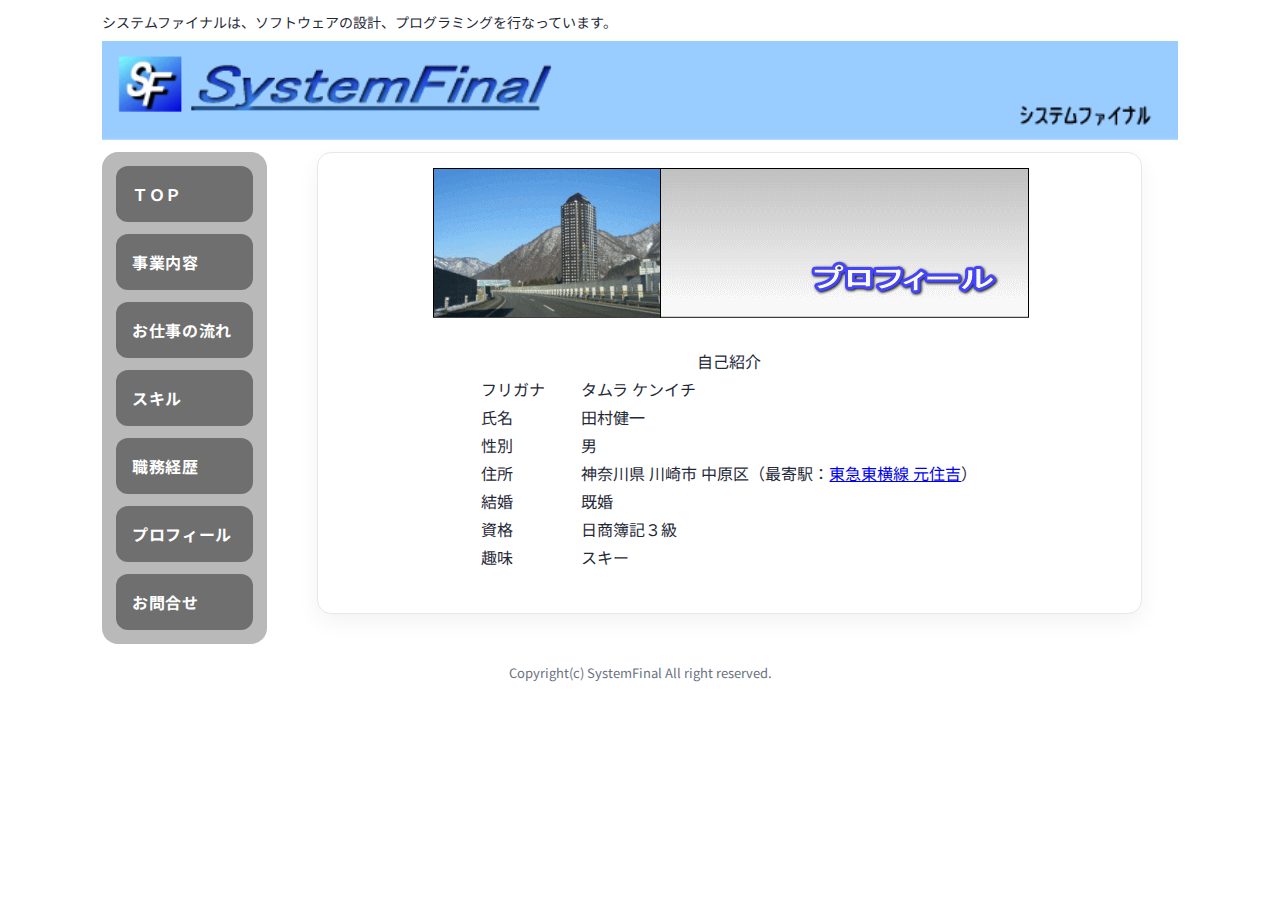
<file: sub5.html>
<!doctype html>
<html lang="ja">
<head>
<meta charset="UTF-8">
<meta name="viewport" content="width=device-width, initial-scale=1.0">
<title>Ｃ／Ｓ、ＷＥＢのデータベースシステム構築 :: システムファイナル （SOHO）</title>
<meta name="description" content="業務系システム／Web／データベース設計・開発（SystemFinal）">
<meta name="keywords" content="SOHO,se,在宅,請負,system,web,VB,.NET,asp,php,java,jsp,database,db,sql,mdb,access,sqlserver,oracle,mysql,postgresql,データベース,ネットワーク,インターネット,イントラネット,ソフトウェア,コンサルティング,パソコン,コンピュータ,川崎,東急東横線,情報システム,システム開発">
<link rel="stylesheet" href="style.css">
<link href="https://fonts.googleapis.com/css2?family=Noto+Sans+JP:wght@400;600;700&display=swap" rel="stylesheet">
</head>
<body>
<div class="sf-shell">
  <div class="sf-topline">システムファイナルは、ソフトウェアの設計、プログラミングを行なっています。</div>
  <div class='sf-banner'><img src='SystemFinal_Banner.gif' alt='SystemFinal'></div>

  <div class="sf-layout">
    <aside class="sf-sidebar">
      <nav id="menu1">
        <ul>
	  <li><a href="index.html">ＴＯＰ</a></li>
	  <li><a href="sub1.html">事業内容</a></li>
	  <li><a href="sub2.html">お仕事の流れ</a></li>
	  <li><a href="sub3.html">スキル</a></li>
	  <li><a href="sub4.html">職務経歴</a></li>
	  <li><a href="sub5.html">プロフィール</a></li>
	  <li><a href="sub7.html">お問合せ</a></li>
	  </ul>
      </nav>
    </aside>

    <main class="sf-main">
      <div class="sf-card">
        <TABLE class="sf-page-title" border="0" >
        <TBODY>
          <TR>
            <TD width="24"></TD>
            <TD width="596"><IMG src="Prof.gif" alt="プロフィール"></TD>
          </TR>
        </TBODY>
      </TABLE>

      <TABLE border="0" cellpadding="0" cellspacing="0" class="sf-profile-table">
        <TBODY>
          <TR>
            <TD colspan="2">

            <BR>
            <TABLE  border="0" cellpadding="0" cellspacing="0">
              <TBODY>
                <TR>
                  <TD class="hpb-subh02-cell0">自己紹介</TD>
                </TR>
              </TBODY>
            </TABLE>

            <TABLE  border="0" cellpadding="0" cellspacing="0" class="sf-profile-table">
              <TBODY>
                <TR>
                  <TD width="100" align="left" valign="top">フリガナ</TD>
                  <TD align="left" valign="top" >タムラ ケンイチ</TD>
                </TR>
                <TR>
                </TR>
                <TR>
                  <TD align="left" valign="top">氏名</TD>
                  <TD align="left" valign="top">田村健一</TD>
                </TR>
                <TR>
                  <TD align="left" valign="top">性別</TD>
                  <TD align="left" valign="top">男</TD>
                </TR>
                <TR>
                  <TD align="left" valign="top" >住所</TD>
                  <TD class="sf-wrap" align="left" valign="top">神奈川県 川崎市 中原区（最寄駅：<A href="https://www.google.co.jp/maps/place/%E5%85%83%E4%BD%8F%E5%90%89%E9%A7%85/@35.56432,139.654046,17z/data=!3m1!4b1!4m2!3m1!1s0x60185f8115c0f6ab:0xb9ba231f5765435c" class="hpb-vmenu1-link0a" target="_blank" rel="noopener noreferrer">東急東横線 元住吉</A>）</TD>
                </TR>
                <TR>
                  <TD align="left" valign="top">結婚</TD>
                  <TD align="left" valign="top">既婚</TD>
                </TR>
                <TR>
                  <TD align="left" valign="top">資格</TD>
                  <TD align="left" valign="top">日商簿記３級</TD>
                </TR>
                <TR>
                  <TD align="left" valign="top">趣味</TD>
                  <TD align="left" valign="top">スキー</TD>
                </TR>
              </TBODY>
            </TABLE>
            <BR>
            </TD>
          </TR>
        </TBODY>
      </TABLE>
      </div>
    </main>
  </div>

  <div class="sf-footer">Copyright(c) SystemFinal All right reserved.</div>
</div>
</body>
</html>
</file>
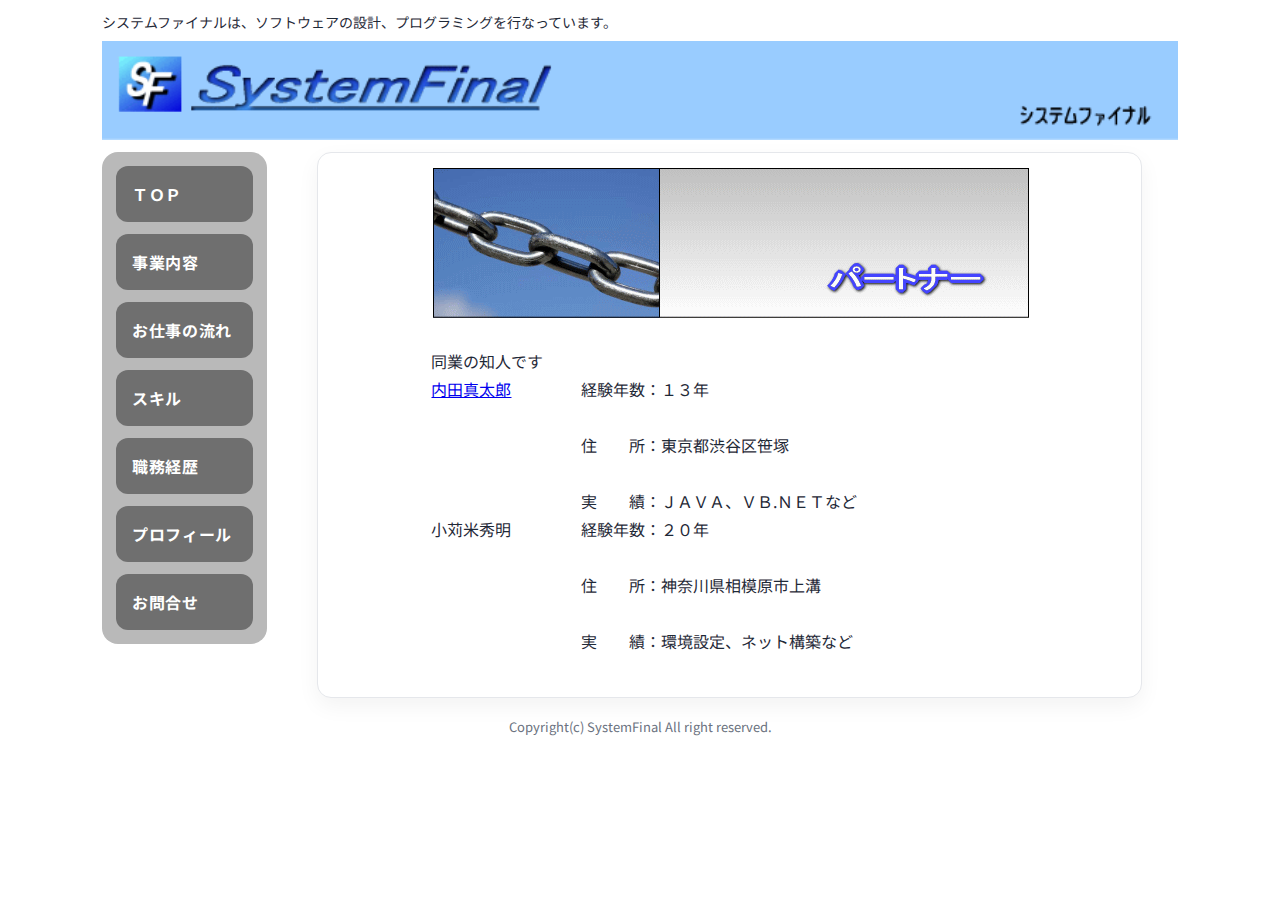
<file: sub6.html>
<!doctype html>
<html lang="ja">
<head>
<meta charset="UTF-8">
<meta name="viewport" content="width=device-width, initial-scale=1.0">
<title>Ｃ／Ｓ、ＷＥＢのデータベースシステム構築 :: システムファイナル （SOHO）</title>
<meta name="description" content="業務系システム／Web／データベース設計・開発（SystemFinal）">
<meta name="keywords" content="SOHO,se,在宅,請負,system,web,VB,.NET,asp,php,java,jsp,database,db,sql,mdb,access,sqlserver,oracle,mysql,postgresql,データベース,ネットワーク,インターネット,イントラネット,ソフトウェア,コンサルティング,パソコン,コンピュータ,川崎,東急東横線,情報システム,システム開発">
<link rel="stylesheet" href="style.css">
<link href="https://fonts.googleapis.com/css2?family=Noto+Sans+JP:wght@400;600;700&display=swap" rel="stylesheet">
</head>
<body>
<div class="sf-shell">
  <div class="sf-topline">システムファイナルは、ソフトウェアの設計、プログラミングを行なっています。</div>
  <div class='sf-banner'><img src='SystemFinal_Banner.gif' alt='SystemFinal'></div>

  <div class="sf-layout">
    <aside class="sf-sidebar">
      <nav id="menu1">
        <ul>
	  <li><a href="index.html">ＴＯＰ</a></li>
	  <li><a href="sub1.html">事業内容</a></li>
	  <li><a href="sub2.html">お仕事の流れ</a></li>
	  <li><a href="sub3.html">スキル</a></li>
	  <li><a href="sub4.html">職務経歴</a></li>
	  <li><a href="sub5.html">プロフィール</a></li>
	  <li><a href="sub7.html">お問合せ</a></li>
	  </ul>
      </nav>
    </aside>

    <main class="sf-main">
      <div class="sf-card">
        <TABLE class="sf-page-title" border="0" >
        <TBODY>
          <TR>
            <TD width="24"></TD>
            <TD width="596"><IMG src="Partner.gif" alt="パートナー"></TD>
          </TR>
        </TBODY>
      </TABLE>

      <TABLE border="0" cellpadding="0" cellspacing="0">
        <TBODY>
          <TR>
            <TD colspan="2" class="hpb-lb-tb1-cell3">

            <BR>
            <TABLE width="596" border="0" cellpadding="0" cellspacing="0">
              <TBODY>
                <TR>
                  <TD class="hpb-subh02-cell0">同業の知人です</TD>
                </TR>
              </TBODY>
            </TABLE>
            <TABLE width="596" border="0" cellpadding="0" cellspacing="0">
              <TBODY>
                <TR>
                  <TD width="150" align="left" valign="top" class="hpb-dp-tb1-cell0"><A href="sub8.html" class="hpb-vmenu1-link0a">内田真太郎</A></TD>
                  <TD width="446" align="left" valign="top" class="hpb-dp-tb1-cell0">
                  経験年数：１３年<BR><BR>
                  住　　所：東京都渋谷区笹塚<BR><BR>
                  実　　績：ＪＡＶＡ、ＶＢ.ＮＥＴなど<BR>
                  </TD>
                </TR>
                <TR>
                  <TD align="left" valign="top" class="hpb-dp-tb1-cell0">小苅米秀明</TD>
                  <TD align="left" valign="top" class="hpb-dp-tb1-cell0">
                  経験年数：２０年<BR><BR>
                  住　　所：神奈川県相模原市上溝<BR><BR>
                  実　　績：環境設定、ネット構築など<BR>
                  </TD>
                </TR>
              </TBODY>
            </TABLE>
            <BR>
            </TD>
          </TR>
        </TBODY>
      </TABLE>
      </div>
    </main>
  </div>

  <div class="sf-footer">Copyright(c) SystemFinal All right reserved.</div>
</div>
</body>
</html>
</file>
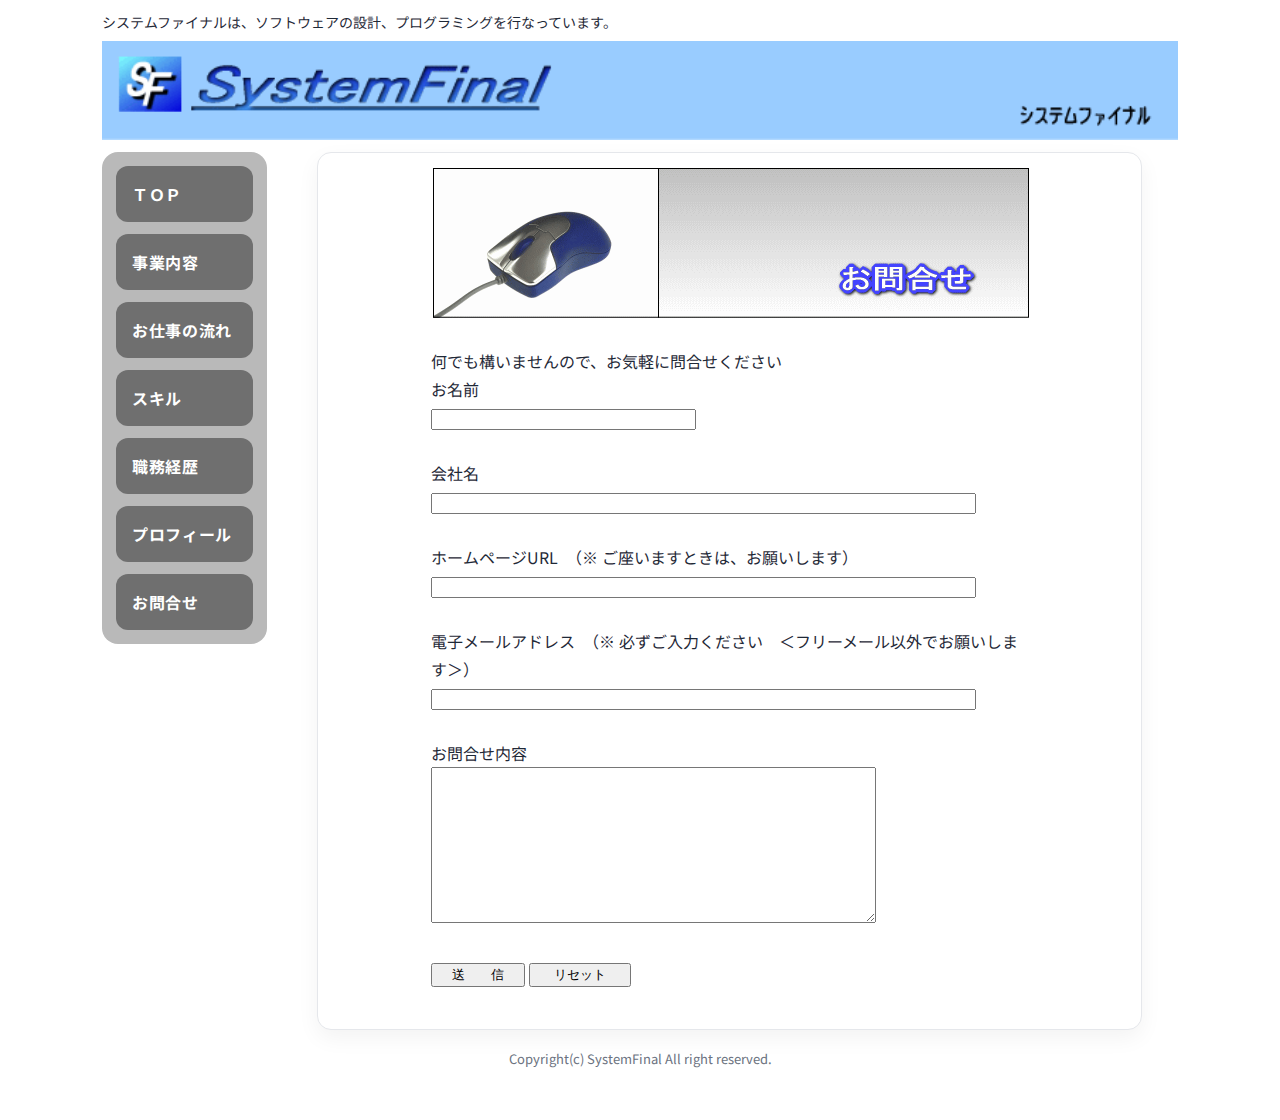
<file: sub7.html>
<!doctype html>
<html lang="ja">
<head>
<meta charset="UTF-8">
<meta name="viewport" content="width=device-width, initial-scale=1.0">
<title>Ｃ／Ｓ、ＷＥＢのデータベースシステム構築 :: システムファイナル （SOHO）</title>
<meta name="description" content="業務系システム／Web／データベース設計・開発（SystemFinal）">
<meta name="keywords" content="SOHO,se,在宅,請負,system,web,VB,.NET,asp,php,java,jsp,database,db,sql,mdb,access,sqlserver,oracle,mysql,postgresql,データベース,ネットワーク,インターネット,イントラネット,ソフトウェア,コンサルティング,パソコン,コンピュータ,川崎,東急東横線,情報システム,システム開発">
<link rel="stylesheet" href="style.css">
<link href="https://fonts.googleapis.com/css2?family=Noto+Sans+JP:wght@400;600;700&display=swap" rel="stylesheet">
</head>
<body>
<div class="sf-shell">
  <div class="sf-topline">システムファイナルは、ソフトウェアの設計、プログラミングを行なっています。</div>
  <div class='sf-banner'><img src='SystemFinal_Banner.gif' alt='SystemFinal'></div>

  <div class="sf-layout">
    <aside class="sf-sidebar">
      <nav id="menu1">
        <ul>
	  <li><a href="index.html">ＴＯＰ</a></li>
	  <li><a href="sub1.html">事業内容</a></li>
	  <li><a href="sub2.html">お仕事の流れ</a></li>
	  <li><a href="sub3.html">スキル</a></li>
	  <li><a href="sub4.html">職務経歴</a></li>
	  <li><a href="sub5.html">プロフィール</a></li>
	  <li><a href="sub7.html">お問合せ</a></li>
	  </ul>
      </nav>
    </aside>

    <main class="sf-main">
      <div class="sf-card">
        <TABLE class="sf-page-title" border="0" >
        <TBODY>
          <TR>
            <TD width="24"></TD>
            <TD width="596"><IMG src="Toiawase.gif" alt="お問合せ"></TD>
          </TR>
        </TBODY>
      </TABLE>

      <TABLE border="0" cellpadding="0" cellspacing="0" class="hpb-lb-tb0">
        <TBODY>
          <TR>
            <TD colspan="2" class="hpb-lb-tb1-cell3">

            <BR>
            <TABLE width="596" border="0" cellpadding="0" cellspacing="0">
              <TBODY>
                <TR>
                  <TD class="hpb-subh02-cell0">何でも構いませんので、お気軽に問合せください</TD>
                </TR>
              </TBODY>
            </TABLE>
            <TABLE width="596" border="0" cellpadding="0" cellspacing="0">
              <TBODY>
                <TR>
                  <TD align="left" valign="top" class="hpb-dp-tb1-cell0">

                    <form action="https://formspree.io/f/ここにIDを入れる" method="POST">
お名前 <BR>
                     <input size="30" type="text" name="name">
                    <BR>
                    <BR>
                    会社名 <BR>
                     <input size="65" type="text" name="OfficeName">
                    <BR>
                    <BR>
                    ホームページURL　（※ ご座いますときは、お願いします） <BR>
                     <input size="65" type="text" name="HP_URL">
                    <BR>
                    <BR>
                    電子メールアドレス　（※ 必ずご入力ください　＜フリーメール以外でお願いします＞）<BR>
                    <input size="65" type="text" name="mail">
                    <BR>
                    <BR>
                    お問合せ内容 <BR>
                    <textarea name="comment" rows="10" cols="53"></textarea>
                    <BR><BR>
                    <input type="submit" value="　送　　信　">
                    <input type="reset" value="　 リセット 　">
</FORM>

                  </TD>
                </TR>
              </TBODY>
            </TABLE>
            <BR>
            </TD>
          </TR>
        </TBODY>
      </TABLE>
      </div>
    </main>
  </div>

  <div class="sf-footer">Copyright(c) SystemFinal All right reserved.</div>
</div>
</body>
</html>
</file>
<file: style.css>
:root{
  --bg:#fff;
  --text:#1f2937;
  --muted:#6b7280;
  --line:#e5e7eb;
  --accent:#18a7a0;
  --sidebar:#b9b9b9;
  --btn:#6f6f6f;
  --btnHover:#5f5f5f;
  --max:1100px;
}
*{ box-sizing:border-box; }
html{ -webkit-text-size-adjust:100%; }
body{
  margin:0;
  font-family:"Noto Sans JP", system-ui, -apple-system, "Segoe UI", Roboto, Helvetica, Arial, "Hiragino Kaku Gothic ProN","Yu Gothic","Meiryo", sans-serif;
  color:var(--text);
  background:var(--bg);
  line-height:1.75;
}
.sf-shell{ max-width:var(--max); margin:0 auto; padding:0 12px 24px; }
.sf-topline{ font-size:14px; padding:10px 0 6px; text-align:left; max-width:100%; }
.sf-banner{ display:flex; justify-content:center; padding: 0 0 12px; }
.sf-banner img{ width: 100%; max-width: 100%; height: auto; }

.sf-layout{ display:grid; grid-template-columns: 165px 1fr; gap:14px; align-items:start; }
.sf-sidebar{ background:var(--sidebar); border-radius:16px; padding:14px; position:sticky; top:12px; }
.sf-sidebar ul{ list-style:none; padding:0; margin:0; display:flex; flex-direction:column; gap:12px; }
.sf-sidebar a{
  display:block; width:100%;
  background:var(--btn); color:#fff;
  padding:14px 16px; border-radius:12px;
  font-weight:700; letter-spacing:.04em;
  text-decoration:none;
}
.sf-sidebar a:hover{ background:var(--btnHover); }

.sf-main{ min-width:0; }
.sf-card{
  background:#fff; border:1px solid var(--line);
  border-radius:14px; padding: 14px;
  box-shadow:0 8px 22px rgba(0,0,0,.05);
}

/* Legacy content: keep as-is but make it center and responsive */
.sf-card img, .sf-card video, .sf-card object, .sf-card embed{ max-width:100%; height:auto; }
.sf-card video{ display:block; margin:0 auto; }
.sf-card table{ max-width:100%; margin-left:auto; margin-right:auto; }
.sf-card td[nowrap]{ white-space:normal; }
.sf-card center{ display:block; text-align:center; }

/* Make wide tables scroll on small screens (e.g., 職務経歴 table) */
.sf-card .sf-table-wrap{ overflow:auto; -webkit-overflow-scrolling:touch; }

.sf-footer{ text-align:center; color:var(--muted); font-size:13px; padding:18px 0 26px; }

@media (max-width: 860px){
  .sf-layout{ grid-template-columns:1fr; }
  .sf-sidebar{ position:relative; top:0; }
}

/* Hero video (TOP) */
.sf-hero-video{
  width: 100%;
  max-width: 100%;
  border-radius: 10px;
  display: block;
  margin: 0 auto;
  background: #000;
}

/* Legacy section header images (e.g., Prof.gif, skill.gif) */
.sf-card img[alt], .sf-card img{
  max-width: 100%;
  height: auto;
}

/* Wider layout for pages that need it (e.g., 職務経歴) */














/* --- Option2 responsive readability (keep PC design) --- */
.sf-card{
  font-size: 16px;
}

/* Make long text wrap nicely */
.sf-card{
  overflow-wrap: anywhere;
  word-break: normal;
}

/* Ensure legacy tables never push layout; allow horizontal scroll when needed */
.sf-card .sf-table-wrap,
.sf-card table{
  max-width: 100%;
}
.sf-card table{
  margin-left: auto;
  margin-right: auto;
}
/* If a table is wider than the card, allow scrolling without breaking layout */
/* Images: always fit */
.sf-card img, .sf-card video, .sf-card object, .sf-card embed{
  max-width: 100%;
  height: auto;
}

/* Improve spacing for smaller screens */
@media (max-width: 860px){
  .sf-shell{ padding: 0 10px 18px; }
  .sf-topline{ font-size: 13px; }
  .sf-card{ padding: 12px; font-size: 16px; }
  .sf-layout{ gap: 12px; }

  /* Turn sidebar into a compact grid menu */
  .sf-sidebar{
    padding: 10px;
    border-radius: 14px;
  }
  .sf-sidebar ul{
    display: grid;
    grid-template-columns: 1fr 1fr;
    gap: 10px;
  }
  .sf-sidebar a{
    text-align: center;
    padding: 12px 10px;
    border-radius: 12px;
    font-size: 15px;
    letter-spacing: .02em;
  }
}

/* Very small screens: 1-column menu */
@media (max-width: 520px){
  .sf-sidebar ul{ grid-template-columns: 1fr; }
}

/* --- Keep content column centered (readable width) --- */
.sf-card > *{
  max-width: 760px;
  margin-left: auto;
  margin-right: auto;
}
/* Exceptions: hero/video and scrollable tables should use full available width */
.sf-card .sf-hero,
.sf-card .sf-hero-video,
.sf-card .sf-table-wrap{
  max-width: none;
}

/* Tables: keep table layout; scroll container handles overflow */
.sf-card .sf-table-wrap{
  overflow-x: auto;
  -webkit-overflow-scrolling: touch;
}
.sf-card .sf-table-wrap table{
  width: 100%;
  max-width: 100%;
}

/* Career page: make the table about 80% width inside the card (balanced) */
.sf-career .sf-card{ padding: 14px; }
.sf-career .sf-table-wrap{
  overflow-x: auto;
  -webkit-overflow-scrolling: touch;
}
.sf-career .sf-table-wrap table{
  width: 80% !important;
  margin: 0 auto;
  max-width: 980px;
}
@media (max-width: 860px){
  .sf-career .sf-table-wrap table{ width: 100% !important; }
}

/* Profile: align like other pages + prevent furigana wrap */
.sf-profile .sf-card{ padding: 18px; }
.sf-profile .sf-card > *{ text-align: left; }
.sf-profile .sf-profile-table{
  width: 100%;
  margin: 0;
  table-layout: fixed;
}
.sf-profile .sf-profile-table td:first-child{
  width: 8em;
  white-space: nowrap;
}
.sf-profile .sf-profile-table td:nth-child(2){
  width: auto;
  word-break: keep-all;
}
@media (max-width: 860px){
  .sf-profile .sf-profile-table td:first-child{ width: 6.5em; }
}


/* --- v11 fixes --- */
/* Center page banner/hero images (career page and others) */
.sf-card .sf-page-banner,
.sf-card .sf-hero{
  text-align: center;
}
.sf-card .sf-page-banner img,
.sf-card .sf-hero img{
  display: block;
  margin: 0 auto;
}

/* Profile: prevent furigana value wrapping; widen label/value gap */
.sf-profile .sf-card td:first-child{
  padding-right: 44px;   /* wider gap */
  min-width: 140px;
}
/* Furigana row is the first row in the profile table */
.sf-profile .sf-card table tr:first-child td:nth-child(2){
  white-space: nowrap;
}
/* Keep other rows wrappable (address etc.) */
.sf-profile .sf-card table tr:not(:first-child) td:nth-child(2){
  white-space: normal;
}

/* --- v12 layout tweaks --- */
/* Page title banner (e.g., Prof.gif, Keireki.gif): center and make consistent */
.sf-card table.sf-page-title{
  width: 100% !important;
  border-collapse: collapse;
}
.sf-card table.sf-page-title td{
  width: auto !important;
}
.sf-card table.sf-page-title img{
  display: block;
  margin: 0 auto;
  max-width: 100%;
  height: auto;
}

/* Profile: keep banner centered even though we center the content block */
.sf-profile .sf-card table.sf-page-title{
  max-width: none;
}

/* Profile: widen the value column by widening the whole profile table a bit */
.sf-profile .sf-card table[width="596"]{
  width: 86% !important;
  max-width: 760px;
  margin: 0 auto;
}
/* Label/value spacing */
.sf-profile .sf-card td:first-child{
  padding-right: 52px;   /* wider gap */
  min-width: 150px;
}
/* Prevent wrapping for most value cells (furigana etc.) */
.sf-profile .sf-card td:nth-child(2){
  white-space: nowrap;
}
/* But allow wrapping for address value cell */
.sf-profile .sf-card td.sf-wrap{
  white-space: normal !important;
}


/* --- v13: unify banner + main width (except TOP) --- */

/* Main content area width */
.sf-card{
  width: 92%;
  margin-left: auto;
  margin-right: auto;
}

/* Page banners (non-TOP) match main content width */
.sf-card table.sf-page-title{
  width: 92% !important;
  margin-left: auto;
  margin-right: auto;
}


/* --- v15: profile page aligns with other pages (only sub5.html) --- */
body.sf-profile .sf-card table.sf-page-title{
  width: 92% !important;
  margin-left: auto;
  margin-right: auto;
}
body.sf-profile .sf-card table.sf-page-title img{
  max-width: 100%;
  height: auto;
  display: block;
}

/* Profile details table fills the same content width */
body.sf-profile .sf-card table.sf-profile-table{
  width: 100% !important;
  margin-left: auto;
  margin-right: auto;
  border-collapse: collapse;
}
body.sf-profile .sf-card table.sf-profile-table td{
  padding: 6px 8px;
  vertical-align: top;
}
/* label/value ratio */
body.sf-profile .sf-card table.sf-profile-table td:first-child{
  width: 22%;
  white-space: nowrap;
}
body.sf-profile .sf-card table.sf-profile-table td:last-child{
  width: 78%;
  word-break: keep-all;
}

/* --- Profile page alignment fix (v17) --- */
body.sf-profile .sf-card table.sf-page-title{
  width: 86%;
  margin-left: auto;
  margin-right: auto;
}
body.sf-profile .sf-card table.sf-page-title td:nth-child(2){
  text-align: center;
}
body.sf-profile .sf-card table.sf-page-title img{
  display: inline-block;
  margin-left: auto;
  margin-right: auto;
}

/* Center and widen profile text block to match other pages' proportions */
body.sf-profile .sf-profile-content{
  width: 86%;
  margin-left: auto;
  margin-right: auto;
}
body.sf-profile table.sf-profile-table{
  width: 100%;
}
body.sf-profile table.sf-profile-table td:first-child{
  width: 18%;
  white-space: nowrap;
}
body.sf-profile table.sf-profile-table td:last-child{
  width: 82%;
}
</file>
